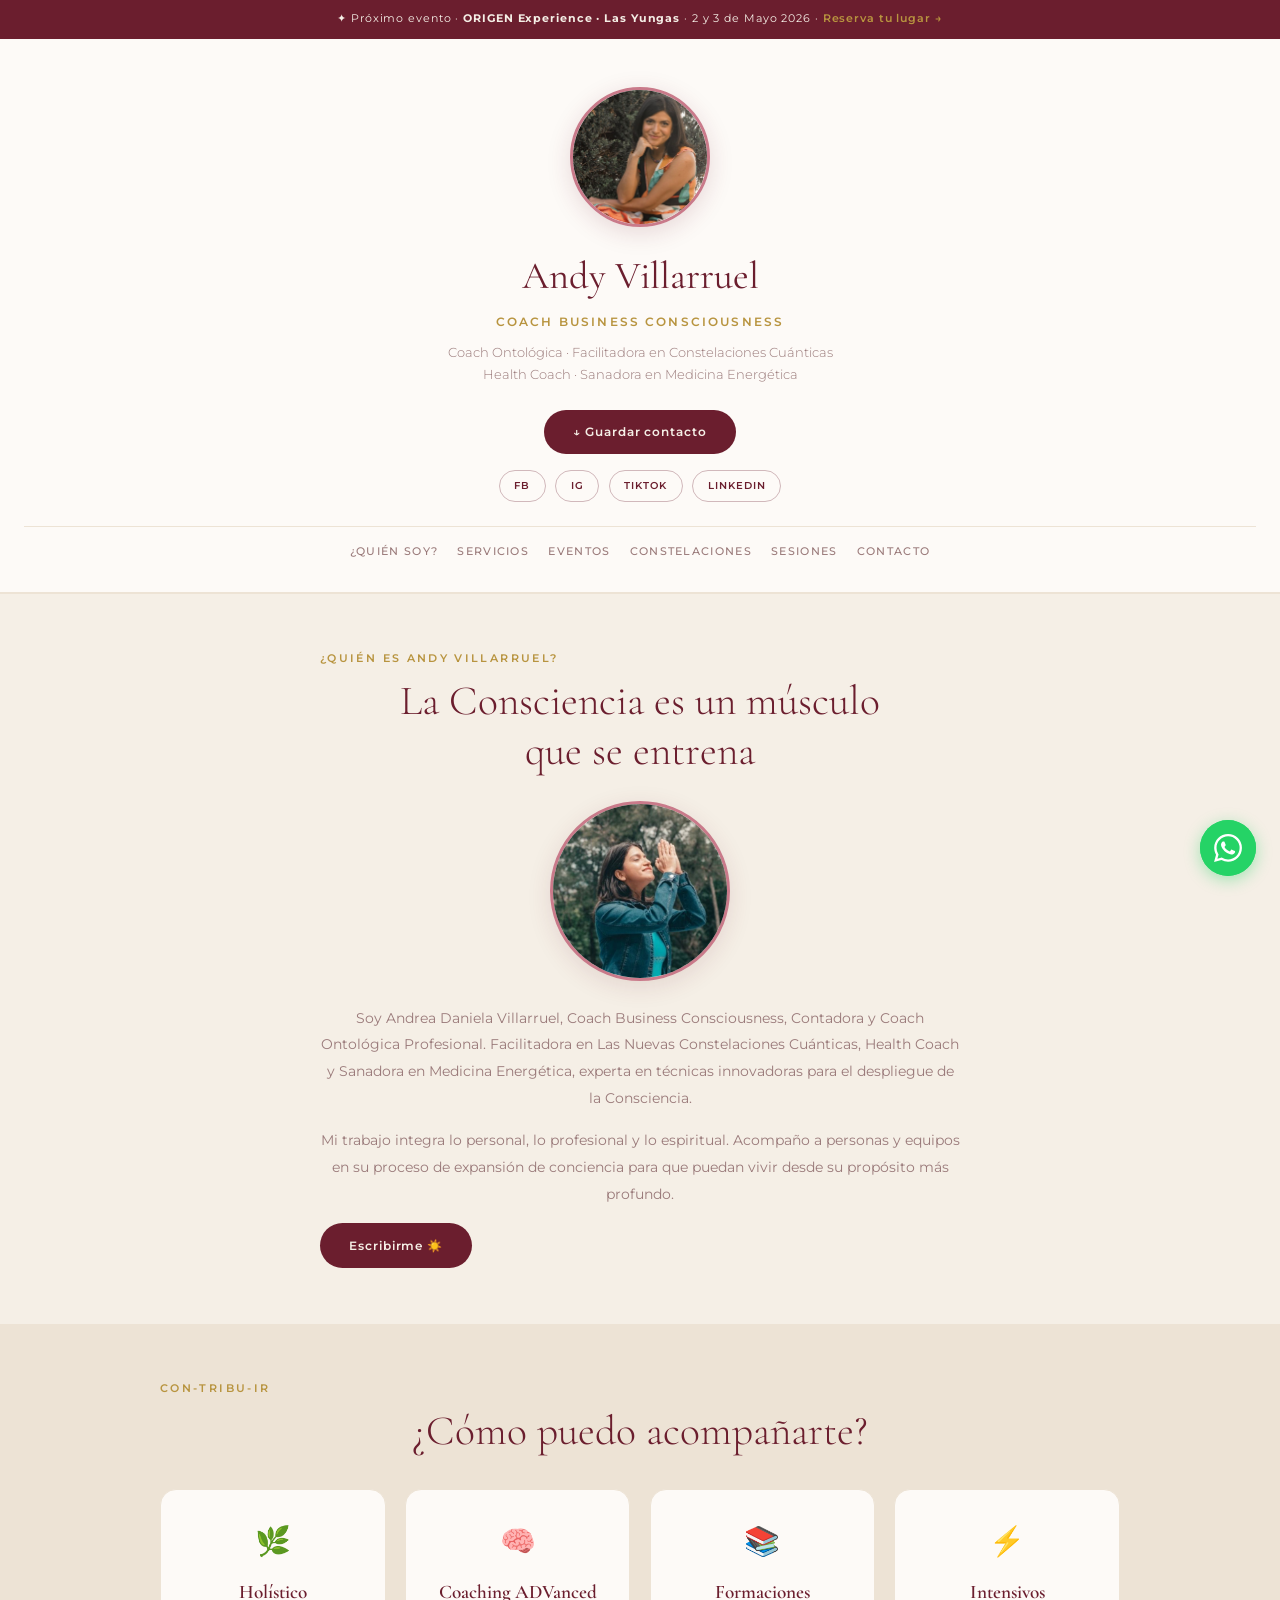
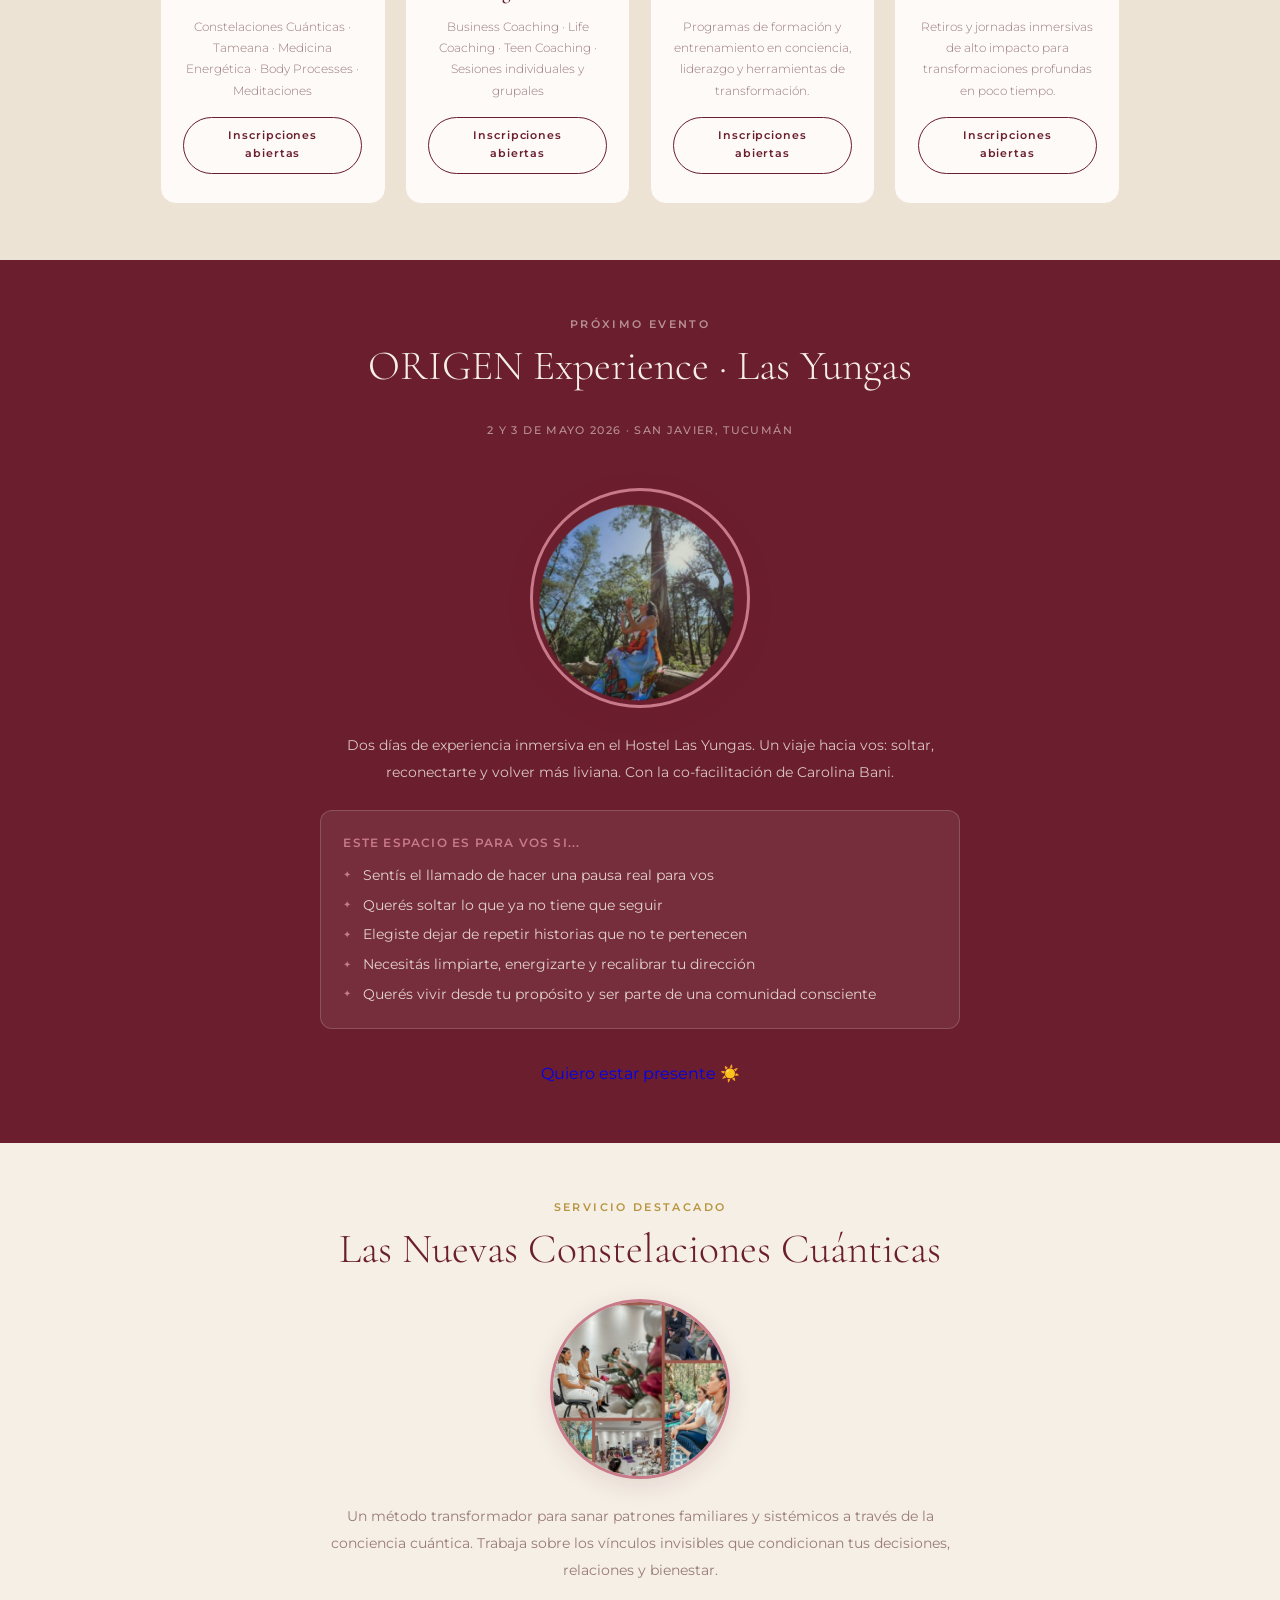
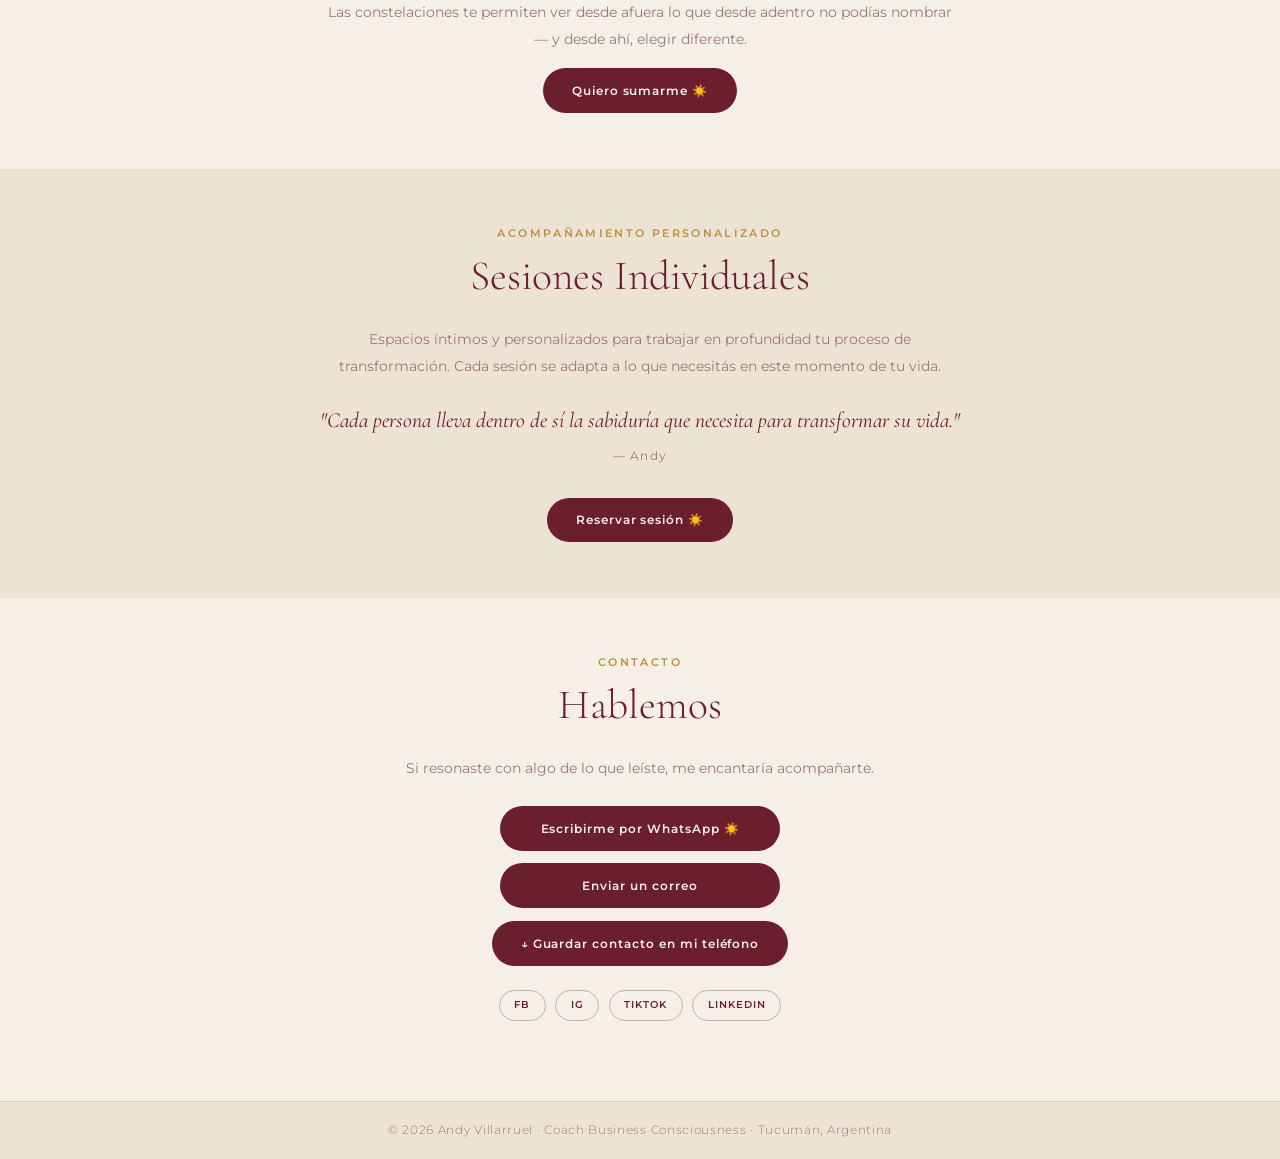
<file: index.html>
<!DOCTYPE html>
<html lang="es">
<head>
  <meta charset="UTF-8" />
  <meta name="viewport" content="width=device-width, initial-scale=1.0" />
  <title>Andy Villarruel · Coach Business Consciousness</title>
  <meta name="description" content="Coach Ontológica Profesional, Facilitadora en Constelaciones Cuánticas, Health Coach y Sanadora en Medicina Energética. Tucumán, Argentina." />
  <link rel="icon" type="image/png" href="logo.png" />
  <link rel="preconnect" href="https://fonts.googleapis.com" />
  <link rel="preconnect" href="https://fonts.gstatic.com" crossorigin />
  <link href="https://fonts.googleapis.com/css2?family=Cormorant+Garamond:ital,wght@0,300;0,400;0,600;1,300;1,400&family=Montserrat:wght@300;400;500;600;700&display=swap" rel="stylesheet" />
  <link rel="stylesheet" href="style-d.css" />
</head>
<body>

  <!-- BARRA DE ANUNCIO -->
  <div class="announce-bar">
    <a href="https://experiencias.andyvillarruel.com/origen-yungas">✦ Próximo evento · <strong>ORIGEN Experience · Las Yungas</strong> · 2 y 3 de Mayo 2026 · <span>Reserva tu lugar →</span></a>
  </div>

  <!-- HEADER -->
  <header class="header">
    <div class="header-photo">
      <img src="andy.jpg" alt="Andy Villarruel" />
    </div>
    <h1>Andy Villarruel</h1>
    <p class="header-title">Coach Business Consciousness</p>
    <p class="header-sub">Coach Ontológica · Facilitadora en Constelaciones Cuánticas<br>Health Coach · Sanadora en Medicina Energética</p>
    <div class="header-ctas">
      <a href="https://experiencias.andyvillarruel.com/api/vcf" download="Andy_Villarruel.vcf" class="btn-wa">↓ Guardar contacto</a>
    </div>
    <div class="hero-socials">
      <a href="https://www.facebook.com/advillarruel" target="_blank" rel="noopener" class="social-pill">FB</a>
      <a href="https://instagram.com/andycoachvital" target="_blank" rel="noopener" class="social-pill">IG</a>
      <a href="https://www.tiktok.com/@andycoachvital" target="_blank" rel="noopener" class="social-pill">TikTok</a>
      <a href="https://www.linkedin.com/in/andrea-villarruel-45159b17/" target="_blank" rel="noopener" class="social-pill">LinkedIn</a>
    </div>
    <nav class="header-nav">
      <a href="#quien">¿Quién soy?</a>
      <a href="#servicios">Servicios</a>
      <a href="#eventos">Eventos</a>
      <a href="#constelaciones">Constelaciones</a>
      <a href="#sesiones">Sesiones</a>
      <a href="#contacto">Contacto</a>
    </nav>
  </header>

  <!-- QUIÉN ES ANDY -->
  <section class="section" id="quien">
    <div class="container-sm">
      <p class="eyebrow">¿Quién es Andy Villarruel?</p>
      <h2>La Consciencia es un músculo<br>que se entrena</h2>
      <div class="photo-round">
        <img src="andy-1.jpg" alt="Andy Villarruel" />
      </div>
      <p class="body-text">
        Soy Andrea Daniela Villarruel, Coach Business Consciousness, Contadora y Coach Ontológica Profesional. Facilitadora en Las Nuevas Constelaciones Cuánticas, Health Coach y Sanadora en Medicina Energética, experta en técnicas innovadoras para el despliegue de la Consciencia.
      </p>
      <p class="body-text">
        Mi trabajo integra lo personal, lo profesional y lo espiritual. Acompaño a personas y equipos en su proceso de expansión de conciencia para que puedan vivir desde su propósito más profundo.
      </p>
      <a href="https://wa.me/543816040414" target="_blank" rel="noopener" class="btn-wa">Escribirme ☀️</a>
    </div>
  </section>

  <!-- SERVICIOS -->
  <section class="section section-cream" id="servicios">
    <div class="container">
      <p class="eyebrow">Con-Tribu-Ir</p>
      <h2>¿Cómo puedo acompañarte?</h2>
      <div class="service-cats">
        <div class="service-cat">
          <div class="cat-icon">🌿</div>
          <h3>Holístico</h3>
          <p>Constelaciones Cuánticas · Tameana · Medicina Energética · Body Processes · Meditaciones</p>
          <a href="https://wa.me/543816040414?text=Hola%20Andy%2C%20quiero%20saber%20más%20sobre%20servicios%20holísticos" target="_blank" rel="noopener" class="btn-cat">Inscripciones abiertas</a>
        </div>
        <div class="service-cat">
          <div class="cat-icon">🧠</div>
          <h3>Coaching ADVanced</h3>
          <p>Business Coaching · Life Coaching · Teen Coaching · Sesiones individuales y grupales</p>
          <a href="https://wa.me/543816040414?text=Hola%20Andy%2C%20quiero%20saber%20más%20sobre%20coaching" target="_blank" rel="noopener" class="btn-cat">Inscripciones abiertas</a>
        </div>
        <div class="service-cat">
          <div class="cat-icon">📚</div>
          <h3>Formaciones</h3>
          <p>Programas de formación y entrenamiento en conciencia, liderazgo y herramientas de transformación.</p>
          <a href="https://wa.me/543816040414?text=Hola%20Andy%2C%20quiero%20saber%20más%20sobre%20formaciones" target="_blank" rel="noopener" class="btn-cat">Inscripciones abiertas</a>
        </div>
        <div class="service-cat">
          <div class="cat-icon">⚡</div>
          <h3>Intensivos</h3>
          <p>Retiros y jornadas inmersivas de alto impacto para transformaciones profundas en poco tiempo.</p>
          <a href="https://wa.me/543816040414?text=Hola%20Andy%2C%20quiero%20saber%20más%20sobre%20intensivos" target="_blank" rel="noopener" class="btn-cat">Inscripciones abiertas</a>
        </div>
      </div>
    </div>
  </section>

  <!-- EVENTO: ORIGEN -->
  <section class="section section-dark" id="eventos">
    <div class="container-sm text-center">
      <p class="eyebrow light">Próximo evento</p>
      <h2 class="light">ORIGEN Experience · Las Yungas</h2>
      <p class="event-date-tag">2 y 3 de Mayo 2026 · San Javier, Tucumán</p>
      <div class="photo-round large">
        <img src="andy-2.png" alt="ORIGEN Experience Las Yungas" />
      </div>
      <p class="body-text light">
        Dos días de experiencia inmersiva en el Hostel Las Yungas. Un viaje hacia vos: soltar, reconectarte y volver más liviana. Con la co-facilitación de Carolina Bani.
      </p>
      <div class="para-vos">
        <p class="para-vos-title">Este espacio es para vos si...</p>
        <ul>
          <li>Sentís el llamado de hacer una pausa real para vos</li>
          <li>Querés soltar lo que ya no tiene que seguir</li>
          <li>Elegiste dejar de repetir historias que no te pertenecen</li>
          <li>Necesitás limpiarte, energizarte y recalibrar tu dirección</li>
          <li>Querés vivir desde tu propósito y ser parte de una comunidad consciente</li>
        </ul>
      </div>
      <a href="https://experiencias.andyvillarruel.com/origen-yungas" class="btn-light">Quiero estar presente ☀️</a>
    </div>
  </section>

  <!-- CONSTELACIONES -->
  <section class="section" id="constelaciones">
    <div class="container-sm text-center">
      <p class="eyebrow">Servicio destacado</p>
      <h2>Las Nuevas Constelaciones Cuánticas</h2>
      <div class="photo-round">
        <img src="andy-3.jpg" alt="Constelaciones Cuánticas" />
      </div>
      <p class="body-text">
        Un método transformador para sanar patrones familiares y sistémicos a través de la conciencia cuántica. Trabaja sobre los vínculos invisibles que condicionan tus decisiones, relaciones y bienestar.
      </p>
      <p class="body-text">
        Las constelaciones te permiten ver desde afuera lo que desde adentro no podías nombrar — y desde ahí, elegir diferente.
      </p>
      <a href="https://wa.me/543816040414?text=Hola%20Andy%2C%20quiero%20saber%20más%20sobre%20constelaciones" target="_blank" rel="noopener" class="btn-wa">Quiero sumarme ☀️</a>
    </div>
  </section>

  <!-- SESIONES INDIVIDUALES -->
  <section class="section section-cream" id="sesiones">
    <div class="container-sm text-center">
      <p class="eyebrow">Acompañamiento personalizado</p>
      <h2>Sesiones Individuales</h2>
      <p class="body-text">
        Espacios íntimos y personalizados para trabajar en profundidad tu proceso de transformación. Cada sesión se adapta a lo que necesitás en este momento de tu vida.
      </p>
      <p class="quote-block">
        "Cada persona lleva dentro de sí la sabiduría que necesita para transformar su vida."
        <span>— Andy</span>
      </p>
      <a href="https://wa.me/543816040414?text=Hola%20Andy%2C%20quiero%20una%20sesión%20individual" target="_blank" rel="noopener" class="btn-wa">Reservar sesión ☀️</a>
    </div>
  </section>

  <!-- CONTACTO -->
  <section class="section" id="contacto">
    <div class="container-sm text-center">
      <p class="eyebrow">Contacto</p>
      <h2>Hablemos</h2>
      <p class="body-text">Si resonaste con algo de lo que leíste, me encantaría acompañarte.</p>
      <div class="contact-stack">
        <a href="https://wa.me/543816040414" target="_blank" rel="noopener" class="btn-wa">Escribirme por WhatsApp ☀️</a>
        <a href="mailto:andycoachvital.av@gmail.com" class="btn-wa">Enviar un correo</a>
        <a href="https://experiencias.andyvillarruel.com/api/vcf" download="Andy_Villarruel.vcf" class="btn-wa">↓ Guardar contacto en mi teléfono</a>
      </div>
      <div class="hero-socials" style="justify-content:center; margin-top:1.5rem;">
        <a href="https://www.facebook.com/advillarruel" target="_blank" rel="noopener" class="social-pill">FB</a>
        <a href="https://instagram.com/andycoachvital" target="_blank" rel="noopener" class="social-pill">IG</a>
        <a href="https://www.tiktok.com/@andycoachvital" target="_blank" rel="noopener" class="social-pill">TikTok</a>
        <a href="https://www.linkedin.com/in/andrea-villarruel-45159b17/" target="_blank" rel="noopener" class="social-pill">LinkedIn</a>
      </div>
    </div>
  </section>

  <footer class="footer-c">
    <p>© 2026 Andy Villarruel · Coach Business Consciousness · Tucumán, Argentina</p>
  </footer>


  <!-- WhatsApp flotante -->
  <a href="https://wa.me/543816040414" target="_blank" rel="noopener" class="wa-float" aria-label="Escribirme por WhatsApp">
    <svg xmlns="http://www.w3.org/2000/svg" viewBox="0 0 24 24" fill="white" width="28" height="28"><path d="M17.472 14.382c-.297-.149-1.758-.867-2.03-.967-.273-.099-.471-.148-.67.15-.197.297-.767.966-.94 1.164-.173.199-.347.223-.644.075-.297-.15-1.255-.463-2.39-1.475-.883-.788-1.48-1.761-1.653-2.059-.173-.297-.018-.458.13-.606.134-.133.298-.347.446-.52.149-.174.198-.298.298-.497.099-.198.05-.371-.025-.52-.075-.149-.669-1.612-.916-2.207-.242-.579-.487-.5-.669-.51-.173-.008-.371-.01-.57-.01-.198 0-.52.074-.792.372-.272.297-1.04 1.016-1.04 2.479 0 1.462 1.065 2.875 1.213 3.074.149.198 2.096 3.2 5.077 4.487.709.306 1.262.489 1.694.625.712.227 1.36.195 1.871.118.571-.085 1.758-.719 2.006-1.413.248-.694.248-1.289.173-1.413-.074-.124-.272-.198-.57-.347m-5.421 7.403h-.004a9.87 9.87 0 01-5.031-1.378l-.361-.214-3.741.982.998-3.648-.235-.374a9.86 9.86 0 01-1.51-5.26c.001-5.45 4.436-9.884 9.888-9.884 2.64 0 5.122 1.03 6.988 2.898a9.825 9.825 0 012.893 6.994c-.003 5.45-4.437 9.884-9.885 9.884m8.413-18.297A11.815 11.815 0 0012.05 0C5.495 0 .16 5.335.157 11.892c0 2.096.547 4.142 1.588 5.945L.057 24l6.305-1.654a11.882 11.882 0 005.683 1.448h.005c6.554 0 11.89-5.335 11.893-11.893a11.821 11.821 0 00-3.48-8.413z"/></svg>
  </a>
</body>
</html>
</file>
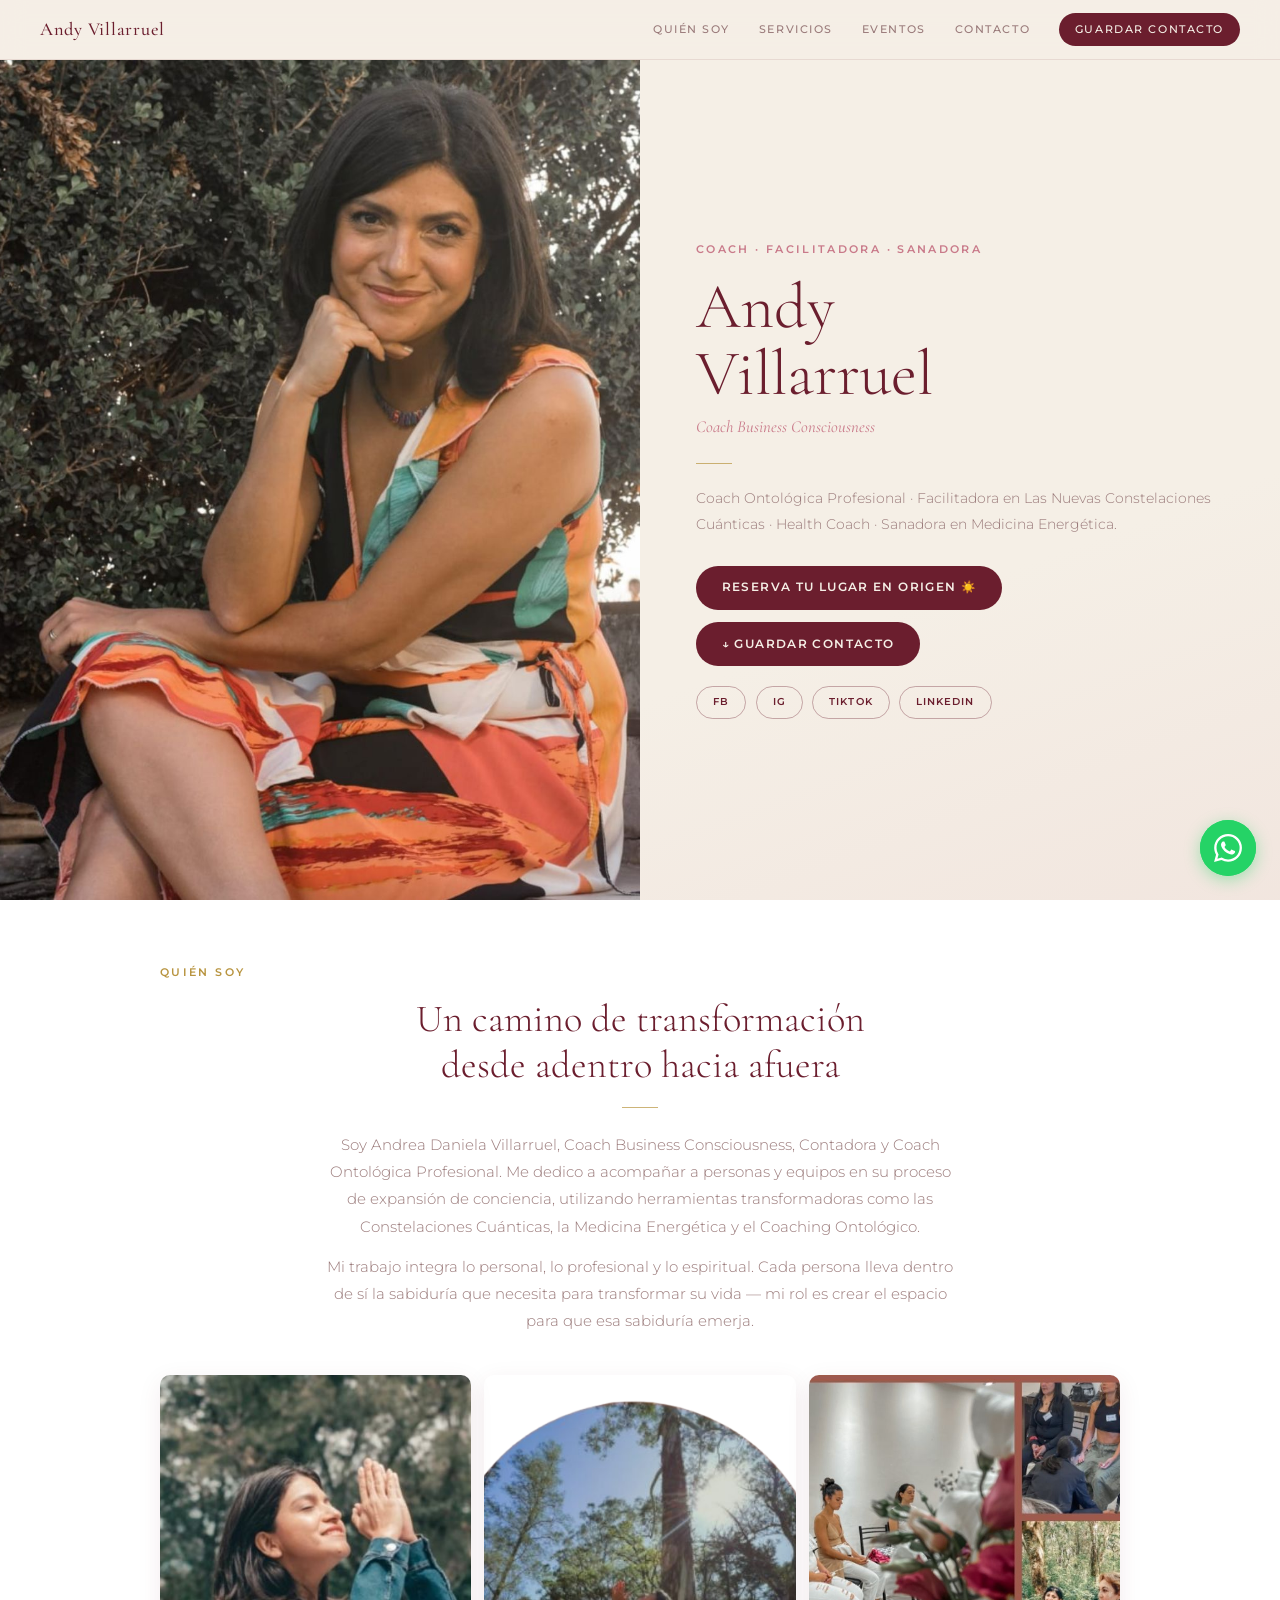
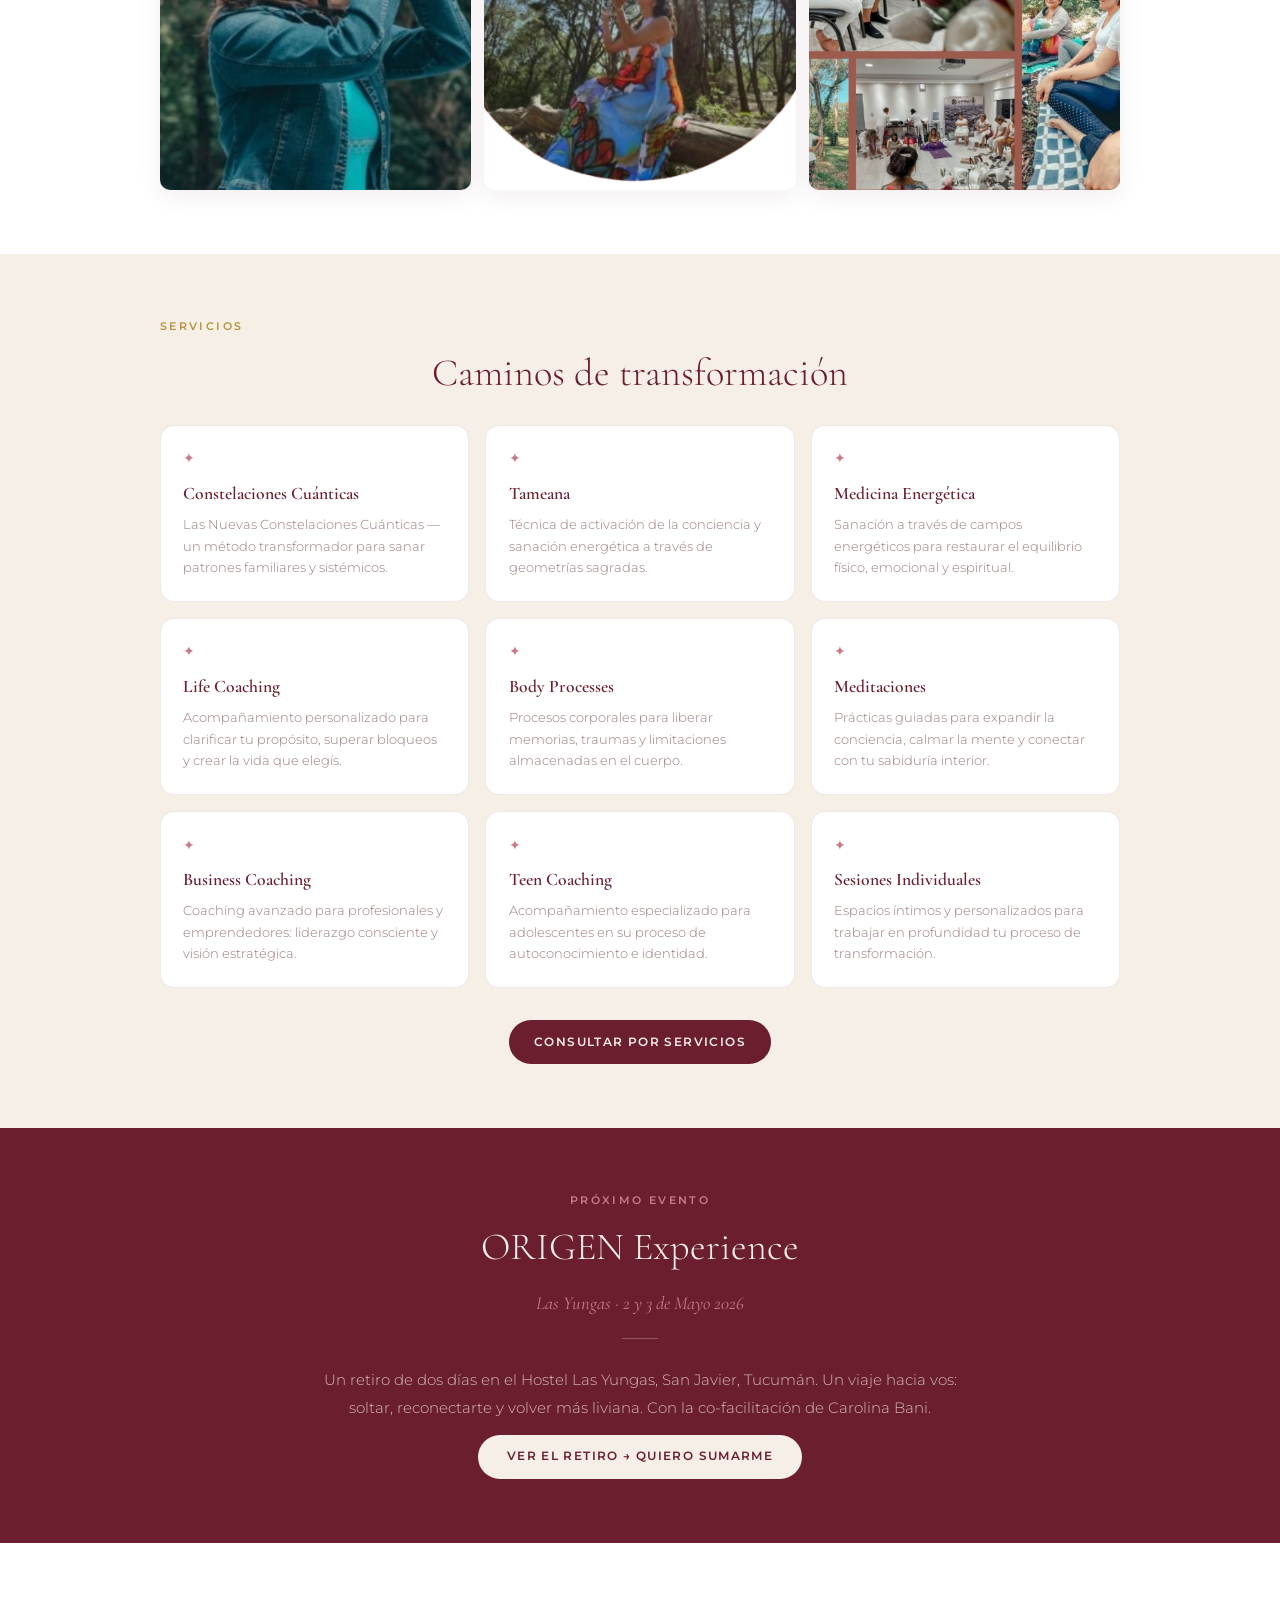
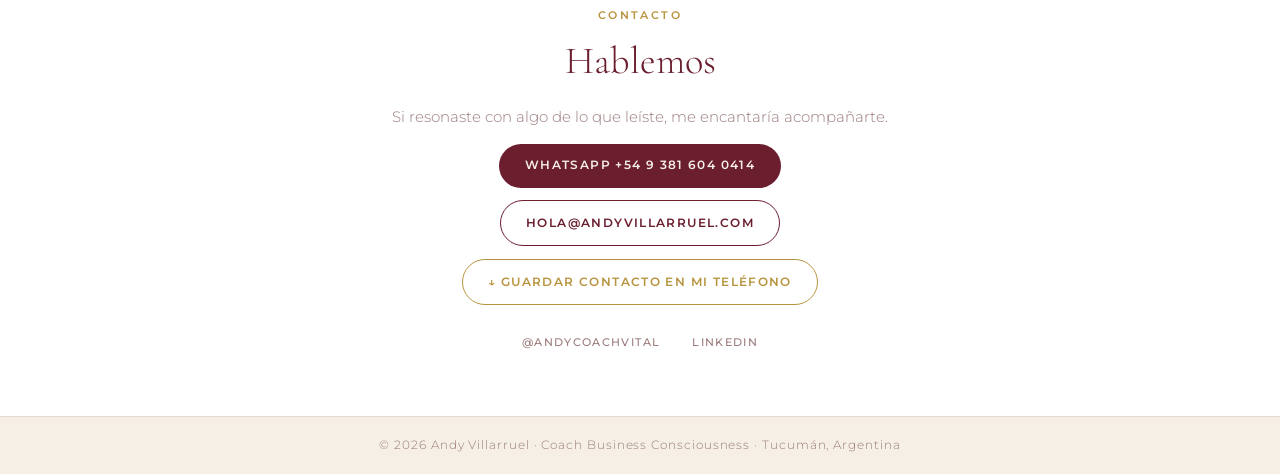
<file: andy-b.html>
<!DOCTYPE html>
<html lang="es">
<head>
  <meta charset="UTF-8" />
  <meta name="viewport" content="width=device-width, initial-scale=1.0" />
  <title>Andy Villarruel · Coach Business Consciousness</title>
  <meta name="description" content="Coach Ontológica Profesional, Facilitadora en Constelaciones Cuánticas, Health Coach y Sanadora en Medicina Energética. Tucumán, Argentina." />
  <link rel="icon" type="image/png" href="logo.png" />
  <link rel="preconnect" href="https://fonts.googleapis.com" />
  <link rel="preconnect" href="https://fonts.gstatic.com" crossorigin />
  <link href="https://fonts.googleapis.com/css2?family=Cormorant+Garamond:ital,wght@0,300;0,400;0,500;1,300;1,400&family=Montserrat:wght@300;400;500;600&display=swap" rel="stylesheet" />
  <link rel="stylesheet" href="style-b.css" />
</head>
<body>

  <!-- NAV -->
  <nav class="nav">
    <span class="nav-logo">Andy Villarruel</span>
    <div class="nav-links">
      <a href="#quien">Quién soy</a>
      <a href="#servicios">Servicios</a>
      <a href="#eventos">Eventos</a>
      <a href="#contacto">Contacto</a>
      <a href="https://experiencias.andyvillarruel.com/api/vcf" download="Andy_Villarruel.vcf" class="nav-cta">Guardar contacto</a>
    </div>
    <button class="nav-toggle" onclick="toggleMenu()" aria-label="Menú">☰</button>
  </nav>

  <!-- HERO: foto grande a la izquierda -->
  <section class="hero">
    <div class="hero-photo">
      <img src="andy.jpg" alt="Andy Villarruel" />
    </div>
    <div class="hero-content">
      <p class="label">Coach · Facilitadora · Sanadora</p>
      <h1>Andy<br>Villarruel</h1>
      <p class="hero-subtitle">Coach Business Consciousness</p>
      <div class="divider"></div>
      <p class="hero-bio">
        Coach Ontológica Profesional · Facilitadora en Las Nuevas Constelaciones Cuánticas · Health Coach · Sanadora en Medicina Energética.
      </p>
      <div class="hero-ctas">
        <a href="https://experiencias.andyvillarruel.com/origen-yungas" class="btn-primary">Reserva tu lugar en ORIGEN ☀️</a>
        <a href="https://experiencias.andyvillarruel.com/api/vcf" download="Andy_Villarruel.vcf" class="btn-primary">↓ Guardar contacto</a>
      </div>
      <div class="hero-socials">
        <a href="https://www.facebook.com/advillarruel" target="_blank" rel="noopener" class="social-pill">FB</a>
        <a href="https://instagram.com/andycoachvital" target="_blank" rel="noopener" class="social-pill">IG</a>
        <a href="https://www.tiktok.com/@andycoachvital" target="_blank" rel="noopener" class="social-pill">TikTok</a>
        <a href="https://www.linkedin.com/in/andrea-villarruel-45159b17/" target="_blank" rel="noopener" class="social-pill">LinkedIn</a>
      </div>
    </div>
  </section>

  <!-- QUIÉN SOY -->
  <section class="section section-white" id="quien">
    <div class="container">
      <p class="label gold">Quién soy</p>
      <h2>Un camino de transformación<br>desde adentro hacia afuera</h2>
      <div class="divider centered"></div>
      <p class="text-body">
        Soy Andrea Daniela Villarruel, Coach Business Consciousness, Contadora y Coach Ontológica Profesional. Me dedico a acompañar a personas y equipos en su proceso de expansión de conciencia, utilizando herramientas transformadoras como las Constelaciones Cuánticas, la Medicina Energética y el Coaching Ontológico.
      </p>
      <p class="text-body">
        Mi trabajo integra lo personal, lo profesional y lo espiritual. Cada persona lleva dentro de sí la sabiduría que necesita para transformar su vida — mi rol es crear el espacio para que esa sabiduría emerja.
      </p>
      <div class="gallery">
        <div class="gallery-item"><img src="andy-1.jpg" alt="Andy Villarruel" /></div>
        <div class="gallery-item"><img src="andy-2.png" alt="Andy Villarruel" /></div>
        <div class="gallery-item"><img src="andy-3.jpg" alt="Andy Villarruel" /></div>
      </div>
    </div>
  </section>

  <!-- SERVICIOS -->
  <section class="section section-cream" id="servicios">
    <div class="container">
      <p class="label gold">Servicios</p>
      <h2>Caminos de transformación</h2>
      <div class="services-grid">
        <div class="service-card"><span class="service-icon">✦</span><h3>Constelaciones Cuánticas</h3><p>Las Nuevas Constelaciones Cuánticas — un método transformador para sanar patrones familiares y sistémicos.</p></div>
        <div class="service-card"><span class="service-icon">✦</span><h3>Tameana</h3><p>Técnica de activación de la conciencia y sanación energética a través de geometrías sagradas.</p></div>
        <div class="service-card"><span class="service-icon">✦</span><h3>Medicina Energética</h3><p>Sanación a través de campos energéticos para restaurar el equilibrio físico, emocional y espiritual.</p></div>
        <div class="service-card"><span class="service-icon">✦</span><h3>Life Coaching</h3><p>Acompañamiento personalizado para clarificar tu propósito, superar bloqueos y crear la vida que elegís.</p></div>
        <div class="service-card"><span class="service-icon">✦</span><h3>Body Processes</h3><p>Procesos corporales para liberar memorias, traumas y limitaciones almacenadas en el cuerpo.</p></div>
        <div class="service-card"><span class="service-icon">✦</span><h3>Meditaciones</h3><p>Prácticas guiadas para expandir la conciencia, calmar la mente y conectar con tu sabiduría interior.</p></div>
        <div class="service-card"><span class="service-icon">✦</span><h3>Business Coaching</h3><p>Coaching avanzado para profesionales y emprendedores: liderazgo consciente y visión estratégica.</p></div>
        <div class="service-card"><span class="service-icon">✦</span><h3>Teen Coaching</h3><p>Acompañamiento especializado para adolescentes en su proceso de autoconocimiento e identidad.</p></div>
        <div class="service-card"><span class="service-icon">✦</span><h3>Sesiones Individuales</h3><p>Espacios íntimos y personalizados para trabajar en profundidad tu proceso de transformación.</p></div>
      </div>
      <div class="text-center">
        <a href="https://wa.me/543816040414?text=Hola%20Andy%2C%20me%20gustaría%20saber%20más%20sobre%20tus%20servicios" target="_blank" rel="noopener" class="btn-primary">Consultar por servicios</a>
      </div>
    </div>
  </section>

  <!-- EVENTOS -->
  <section class="section section-dark" id="eventos">
    <div class="container text-center">
      <p class="label rose">Próximo evento</p>
      <h2 class="h2-light">ORIGEN Experience</h2>
      <p class="event-date">Las Yungas · 2 y 3 de Mayo 2026</p>
      <div class="divider centered light-divider"></div>
      <p class="text-body light-text">Un retiro de dos días en el Hostel Las Yungas, San Javier, Tucumán. Un viaje hacia vos: soltar, reconectarte y volver más liviana. Con la co-facilitación de Carolina Bani.</p>
      <a href="https://experiencias.andyvillarruel.com/origen-yungas" class="btn-light">Ver el retiro → Quiero sumarme</a>
    </div>
  </section>

  <!-- CONTACTO -->
  <section class="section section-white" id="contacto">
    <div class="container text-center">
      <p class="label gold">Contacto</p>
      <h2>Hablemos</h2>
      <p class="text-body">Si resonaste con algo de lo que leíste, me encantaría acompañarte.</p>
      <div class="contact-btns">
        <a href="https://wa.me/543816040414" target="_blank" rel="noopener" class="btn-primary">WhatsApp +54 9 381 604 0414</a>
        <a href="mailto:hola@andyvillarruel.com" class="btn-secondary">hola@andyvillarruel.com</a>
        <a href="https://experiencias.andyvillarruel.com/api/vcf" download="Andy_Villarruel.vcf" class="btn-gold">↓ Guardar contacto en mi teléfono</a>
      </div>
      <div class="social-links">
        <a href="https://instagram.com/andycoachvital" target="_blank" rel="noopener">@andycoachvital</a>
        <a href="https://www.linkedin.com/in/andrea-villarruel-45159b17/" target="_blank" rel="noopener">LinkedIn</a>
      </div>
    </div>
  </section>

  <footer class="footer">
    <p>© 2026 Andy Villarruel · Coach Business Consciousness · Tucumán, Argentina</p>
  </footer>

  <script>
    function toggleMenu() { document.querySelector('.nav-links').classList.toggle('open'); }
    document.querySelectorAll('.nav-links a').forEach(function(a) {
      a.addEventListener('click', function() { document.querySelector('.nav-links').classList.remove('open'); });
    });
  </script>

  <!-- WhatsApp flotante -->
  <a href="https://wa.me/543816040414" target="_blank" rel="noopener" class="wa-float" aria-label="Escribirme por WhatsApp">
    <svg xmlns="http://www.w3.org/2000/svg" viewBox="0 0 24 24" fill="white" width="28" height="28"><path d="M17.472 14.382c-.297-.149-1.758-.867-2.03-.967-.273-.099-.471-.148-.67.15-.197.297-.767.966-.94 1.164-.173.199-.347.223-.644.075-.297-.15-1.255-.463-2.39-1.475-.883-.788-1.48-1.761-1.653-2.059-.173-.297-.018-.458.13-.606.134-.133.298-.347.446-.52.149-.174.198-.298.298-.497.099-.198.05-.371-.025-.52-.075-.149-.669-1.612-.916-2.207-.242-.579-.487-.5-.669-.51-.173-.008-.371-.01-.57-.01-.198 0-.52.074-.792.372-.272.297-1.04 1.016-1.04 2.479 0 1.462 1.065 2.875 1.213 3.074.149.198 2.096 3.2 5.077 4.487.709.306 1.262.489 1.694.625.712.227 1.36.195 1.871.118.571-.085 1.758-.719 2.006-1.413.248-.694.248-1.289.173-1.413-.074-.124-.272-.198-.57-.347m-5.421 7.403h-.004a9.87 9.87 0 01-5.031-1.378l-.361-.214-3.741.982.998-3.648-.235-.374a9.86 9.86 0 01-1.51-5.26c.001-5.45 4.436-9.884 9.888-9.884 2.64 0 5.122 1.03 6.988 2.898a9.825 9.825 0 012.893 6.994c-.003 5.45-4.437 9.884-9.885 9.884m8.413-18.297A11.815 11.815 0 0012.05 0C5.495 0 .16 5.335.157 11.892c0 2.096.547 4.142 1.588 5.945L.057 24l6.305-1.654a11.882 11.882 0 005.683 1.448h.005c6.554 0 11.89-5.335 11.893-11.893a11.821 11.821 0 00-3.48-8.413z"/></svg>
  </a>
</body>
</html>
</file>
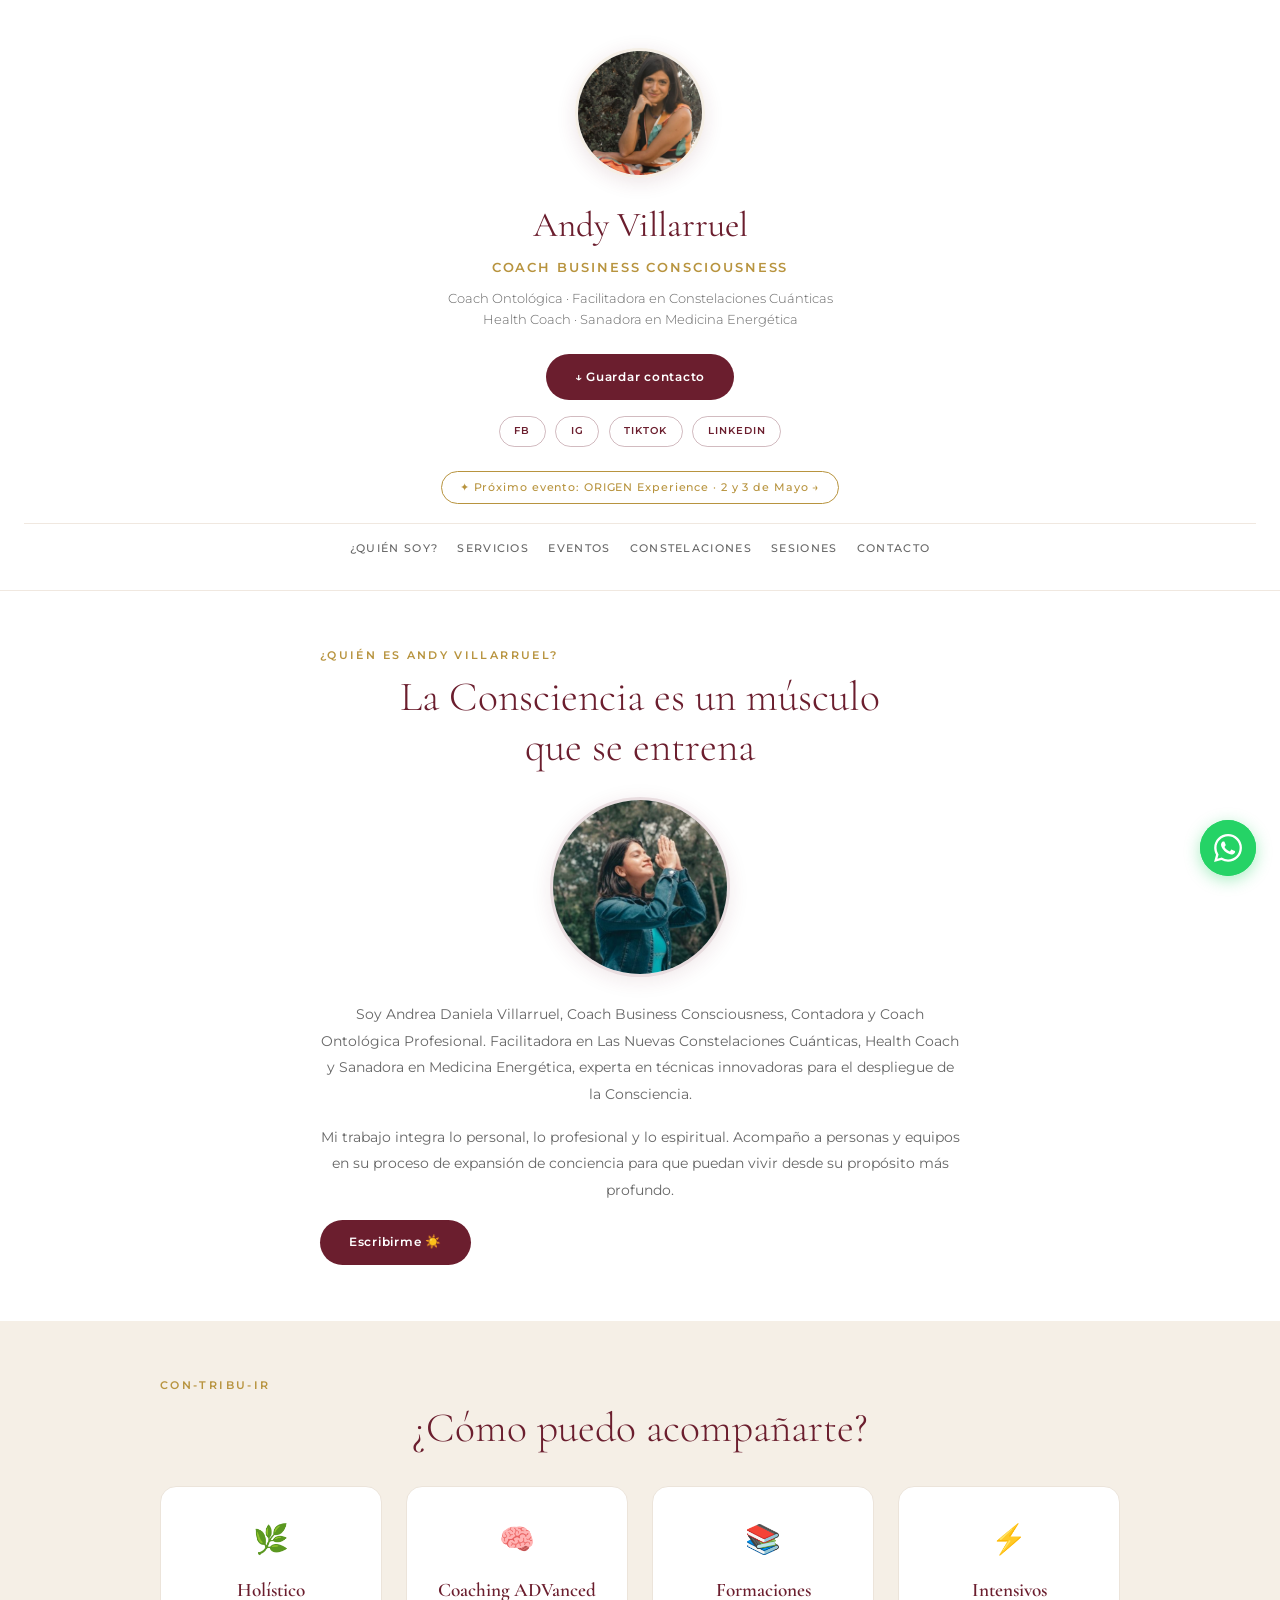
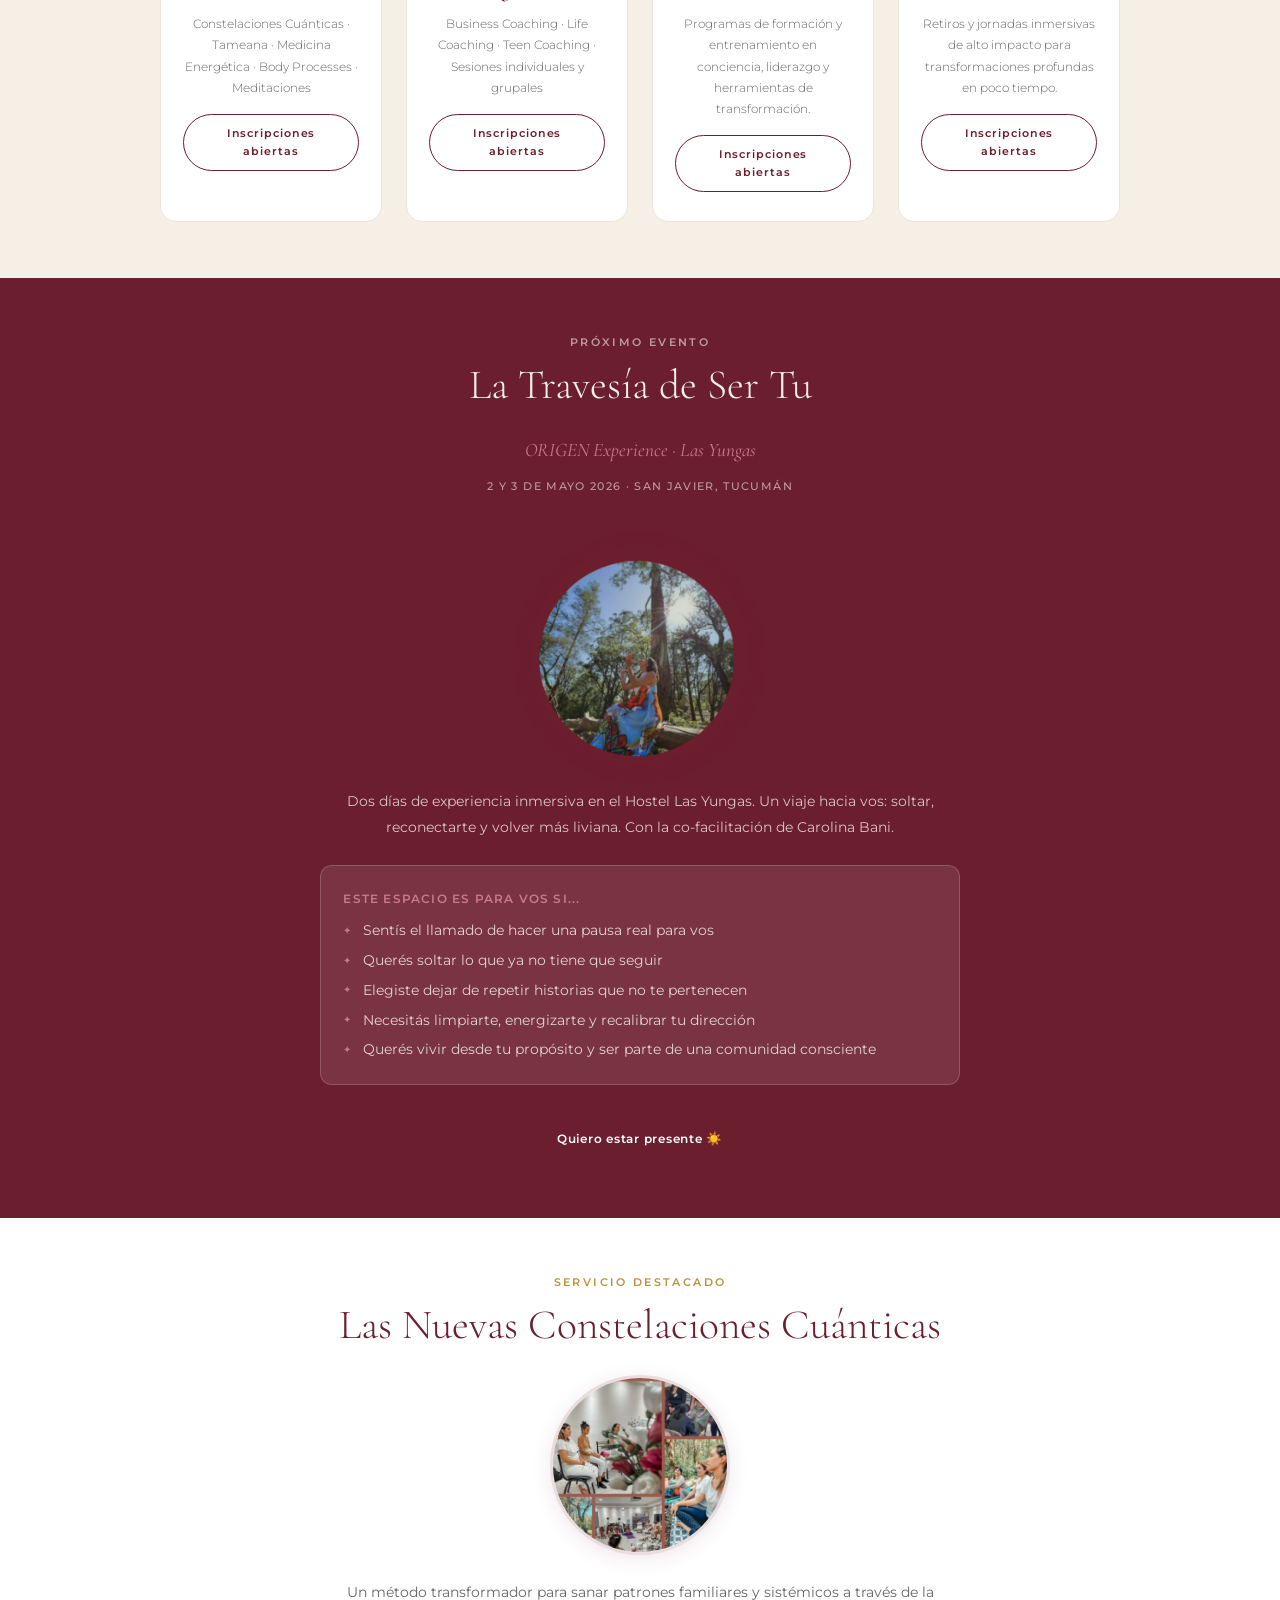
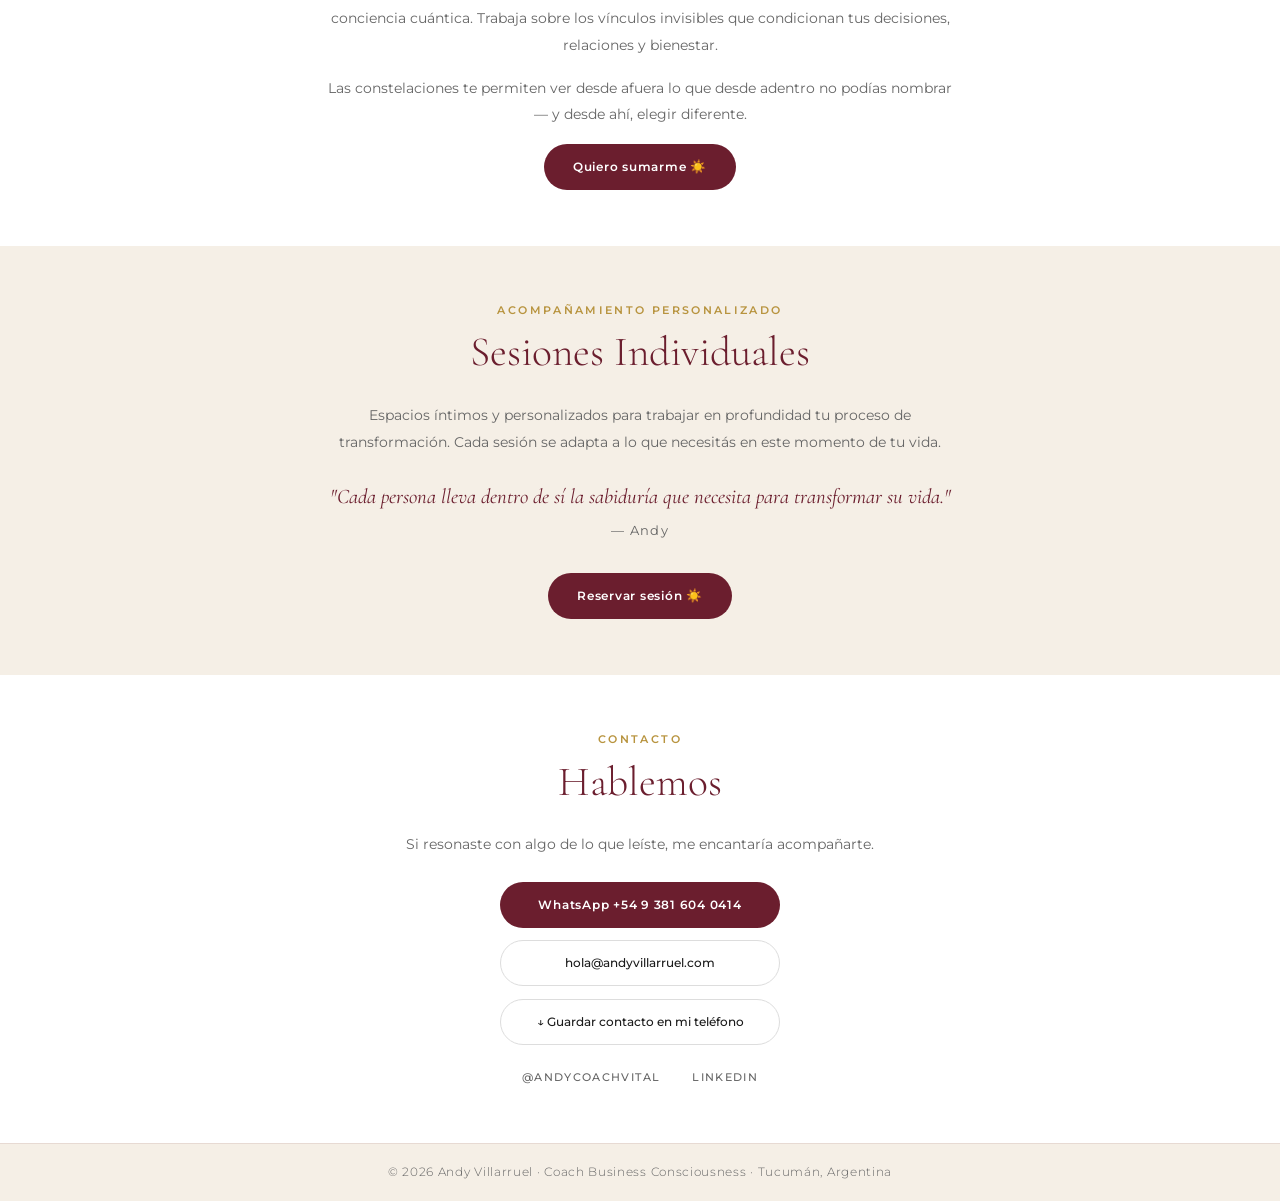
<file: andy-c.html>
<!DOCTYPE html>
<html lang="es">
<head>
  <meta charset="UTF-8" />
  <meta name="viewport" content="width=device-width, initial-scale=1.0" />
  <title>Andy Villarruel · Coach Business Consciousness</title>
  <meta name="description" content="Coach Ontológica Profesional, Facilitadora en Constelaciones Cuánticas, Health Coach y Sanadora en Medicina Energética. Tucumán, Argentina." />
  <link rel="icon" type="image/png" href="logo.png" />
  <link rel="preconnect" href="https://fonts.googleapis.com" />
  <link rel="preconnect" href="https://fonts.gstatic.com" crossorigin />
  <link href="https://fonts.googleapis.com/css2?family=Cormorant+Garamond:ital,wght@0,300;0,400;0,600;1,300;1,400&family=Montserrat:wght@300;400;500;600;700&display=swap" rel="stylesheet" />
  <link rel="stylesheet" href="style-c.css" />
</head>
<body>

  <!-- HEADER -->
  <header class="header">
    <div class="header-photo">
      <img src="andy.jpg" alt="Andy Villarruel" />
    </div>
    <h1>Andy Villarruel</h1>
    <p class="header-title">Coach Business Consciousness</p>
    <p class="header-sub">Coach Ontológica · Facilitadora en Constelaciones Cuánticas<br>Health Coach · Sanadora en Medicina Energética</p>
    <div class="header-ctas">
      <a href="https://experiencias.andyvillarruel.com/api/vcf" download="Andy_Villarruel.vcf" class="btn-wa">↓ Guardar contacto</a>
    </div>
    <div class="hero-socials">
      <a href="https://www.facebook.com/advillarruel" target="_blank" rel="noopener" class="social-pill">FB</a>
      <a href="https://instagram.com/andycoachvital" target="_blank" rel="noopener" class="social-pill">IG</a>
      <a href="https://www.tiktok.com/@andycoachvital" target="_blank" rel="noopener" class="social-pill">TikTok</a>
      <a href="https://www.linkedin.com/in/andrea-villarruel-45159b17/" target="_blank" rel="noopener" class="social-pill">LinkedIn</a>
    </div>
    <a href="https://experiencias.andyvillarruel.com/origen-yungas" class="event-pill-link">✦ Próximo evento: ORIGEN Experience · 2 y 3 de Mayo →</a>
    <nav class="header-nav">
      <a href="#quien">¿Quién soy?</a>
      <a href="#servicios">Servicios</a>
      <a href="#eventos">Eventos</a>
      <a href="#constelaciones">Constelaciones</a>
      <a href="#sesiones">Sesiones</a>
      <a href="#contacto">Contacto</a>
    </nav>
  </header>

  <!-- QUIÉN ES ANDY -->
  <section class="section" id="quien">
    <div class="container-sm">
      <p class="eyebrow">¿Quién es Andy Villarruel?</p>
      <h2>La Consciencia es un músculo<br>que se entrena</h2>
      <div class="photo-round">
        <img src="andy-1.jpg" alt="Andy Villarruel" />
      </div>
      <p class="body-text">
        Soy Andrea Daniela Villarruel, Coach Business Consciousness, Contadora y Coach Ontológica Profesional. Facilitadora en Las Nuevas Constelaciones Cuánticas, Health Coach y Sanadora en Medicina Energética, experta en técnicas innovadoras para el despliegue de la Consciencia.
      </p>
      <p class="body-text">
        Mi trabajo integra lo personal, lo profesional y lo espiritual. Acompaño a personas y equipos en su proceso de expansión de conciencia para que puedan vivir desde su propósito más profundo.
      </p>
      <a href="https://wa.me/543816040414" target="_blank" rel="noopener" class="btn-wa">Escribirme ☀️</a>
    </div>
  </section>

  <!-- SERVICIOS -->
  <section class="section section-cream" id="servicios">
    <div class="container">
      <p class="eyebrow">Con-Tribu-Ir</p>
      <h2>¿Cómo puedo acompañarte?</h2>
      <div class="service-cats">
        <div class="service-cat">
          <div class="cat-icon">🌿</div>
          <h3>Holístico</h3>
          <p>Constelaciones Cuánticas · Tameana · Medicina Energética · Body Processes · Meditaciones</p>
          <a href="https://wa.me/543816040414?text=Hola%20Andy%2C%20quiero%20saber%20más%20sobre%20servicios%20holísticos" target="_blank" rel="noopener" class="btn-cat">Inscripciones abiertas</a>
        </div>
        <div class="service-cat">
          <div class="cat-icon">🧠</div>
          <h3>Coaching ADVanced</h3>
          <p>Business Coaching · Life Coaching · Teen Coaching · Sesiones individuales y grupales</p>
          <a href="https://wa.me/543816040414?text=Hola%20Andy%2C%20quiero%20saber%20más%20sobre%20coaching" target="_blank" rel="noopener" class="btn-cat">Inscripciones abiertas</a>
        </div>
        <div class="service-cat">
          <div class="cat-icon">📚</div>
          <h3>Formaciones</h3>
          <p>Programas de formación y entrenamiento en conciencia, liderazgo y herramientas de transformación.</p>
          <a href="https://wa.me/543816040414?text=Hola%20Andy%2C%20quiero%20saber%20más%20sobre%20formaciones" target="_blank" rel="noopener" class="btn-cat">Inscripciones abiertas</a>
        </div>
        <div class="service-cat">
          <div class="cat-icon">⚡</div>
          <h3>Intensivos</h3>
          <p>Retiros y jornadas inmersivas de alto impacto para transformaciones profundas en poco tiempo.</p>
          <a href="https://wa.me/543816040414?text=Hola%20Andy%2C%20quiero%20saber%20más%20sobre%20intensivos" target="_blank" rel="noopener" class="btn-cat">Inscripciones abiertas</a>
        </div>
      </div>
    </div>
  </section>

  <!-- EVENTO: ORIGEN -->
  <section class="section section-dark" id="eventos">
    <div class="container-sm text-center">
      <p class="eyebrow light">Próximo evento</p>
      <h2 class="light">La Travesía de Ser Tu</h2>
      <p class="event-subtitle">ORIGEN Experience · Las Yungas</p>
      <p class="event-date-tag">2 y 3 de Mayo 2026 · San Javier, Tucumán</p>
      <div class="photo-round large">
        <img src="andy-2.png" alt="ORIGEN Experience Las Yungas" />
      </div>
      <p class="body-text light">
        Dos días de experiencia inmersiva en el Hostel Las Yungas. Un viaje hacia vos: soltar, reconectarte y volver más liviana. Con la co-facilitación de Carolina Bani.
      </p>
      <div class="para-vos">
        <p class="para-vos-title">Este espacio es para vos si...</p>
        <ul>
          <li>Sentís el llamado de hacer una pausa real para vos</li>
          <li>Querés soltar lo que ya no tiene que seguir</li>
          <li>Elegiste dejar de repetir historias que no te pertenecen</li>
          <li>Necesitás limpiarte, energizarte y recalibrar tu dirección</li>
          <li>Querés vivir desde tu propósito y ser parte de una comunidad consciente</li>
        </ul>
      </div>
      <a href="https://experiencias.andyvillarruel.com/origen-yungas" class="btn-wa">Quiero estar presente ☀️</a>
    </div>
  </section>

  <!-- CONSTELACIONES -->
  <section class="section" id="constelaciones">
    <div class="container-sm text-center">
      <p class="eyebrow">Servicio destacado</p>
      <h2>Las Nuevas Constelaciones Cuánticas</h2>
      <div class="photo-round">
        <img src="andy-3.jpg" alt="Constelaciones Cuánticas" />
      </div>
      <p class="body-text">
        Un método transformador para sanar patrones familiares y sistémicos a través de la conciencia cuántica. Trabaja sobre los vínculos invisibles que condicionan tus decisiones, relaciones y bienestar.
      </p>
      <p class="body-text">
        Las constelaciones te permiten ver desde afuera lo que desde adentro no podías nombrar — y desde ahí, elegir diferente.
      </p>
      <a href="https://wa.me/543816040414?text=Hola%20Andy%2C%20quiero%20saber%20más%20sobre%20constelaciones" target="_blank" rel="noopener" class="btn-wa">Quiero sumarme ☀️</a>
    </div>
  </section>

  <!-- SESIONES INDIVIDUALES -->
  <section class="section section-cream" id="sesiones">
    <div class="container-sm text-center">
      <p class="eyebrow">Acompañamiento personalizado</p>
      <h2>Sesiones Individuales</h2>
      <p class="body-text">
        Espacios íntimos y personalizados para trabajar en profundidad tu proceso de transformación. Cada sesión se adapta a lo que necesitás en este momento de tu vida.
      </p>
      <p class="quote-block">
        "Cada persona lleva dentro de sí la sabiduría que necesita para transformar su vida."
        <span>— Andy</span>
      </p>
      <a href="https://wa.me/543816040414?text=Hola%20Andy%2C%20quiero%20una%20sesión%20individual" target="_blank" rel="noopener" class="btn-wa">Reservar sesión ☀️</a>
    </div>
  </section>

  <!-- CONTACTO -->
  <section class="section" id="contacto">
    <div class="container-sm text-center">
      <p class="eyebrow">Contacto</p>
      <h2>Hablemos</h2>
      <p class="body-text">Si resonaste con algo de lo que leíste, me encantaría acompañarte.</p>
      <div class="contact-stack">
        <a href="https://wa.me/543816040414" target="_blank" rel="noopener" class="btn-wa">WhatsApp +54 9 381 604 0414</a>
        <a href="mailto:hola@andyvillarruel.com" class="btn-outline-dark">hola@andyvillarruel.com</a>
        <a href="https://experiencias.andyvillarruel.com/api/vcf" download="Andy_Villarruel.vcf" class="btn-outline-dark">↓ Guardar contacto en mi teléfono</a>
      </div>
      <div class="social-row">
        <a href="https://instagram.com/andycoachvital" target="_blank" rel="noopener">@andycoachvital</a>
        <a href="https://www.linkedin.com/in/andrea-villarruel-45159b17/" target="_blank" rel="noopener">LinkedIn</a>
      </div>
    </div>
  </section>

  <footer class="footer-c">
    <p>© 2026 Andy Villarruel · Coach Business Consciousness · Tucumán, Argentina</p>
  </footer>


  <!-- WhatsApp flotante -->
  <a href="https://wa.me/543816040414" target="_blank" rel="noopener" class="wa-float" aria-label="Escribirme por WhatsApp">
    <svg xmlns="http://www.w3.org/2000/svg" viewBox="0 0 24 24" fill="white" width="28" height="28"><path d="M17.472 14.382c-.297-.149-1.758-.867-2.03-.967-.273-.099-.471-.148-.67.15-.197.297-.767.966-.94 1.164-.173.199-.347.223-.644.075-.297-.15-1.255-.463-2.39-1.475-.883-.788-1.48-1.761-1.653-2.059-.173-.297-.018-.458.13-.606.134-.133.298-.347.446-.52.149-.174.198-.298.298-.497.099-.198.05-.371-.025-.52-.075-.149-.669-1.612-.916-2.207-.242-.579-.487-.5-.669-.51-.173-.008-.371-.01-.57-.01-.198 0-.52.074-.792.372-.272.297-1.04 1.016-1.04 2.479 0 1.462 1.065 2.875 1.213 3.074.149.198 2.096 3.2 5.077 4.487.709.306 1.262.489 1.694.625.712.227 1.36.195 1.871.118.571-.085 1.758-.719 2.006-1.413.248-.694.248-1.289.173-1.413-.074-.124-.272-.198-.57-.347m-5.421 7.403h-.004a9.87 9.87 0 01-5.031-1.378l-.361-.214-3.741.982.998-3.648-.235-.374a9.86 9.86 0 01-1.51-5.26c.001-5.45 4.436-9.884 9.888-9.884 2.64 0 5.122 1.03 6.988 2.898a9.825 9.825 0 012.893 6.994c-.003 5.45-4.437 9.884-9.885 9.884m8.413-18.297A11.815 11.815 0 0012.05 0C5.495 0 .16 5.335.157 11.892c0 2.096.547 4.142 1.588 5.945L.057 24l6.305-1.654a11.882 11.882 0 005.683 1.448h.005c6.554 0 11.89-5.335 11.893-11.893a11.821 11.821 0 00-3.48-8.413z"/></svg>
  </a>
</body>
</html>
</file>
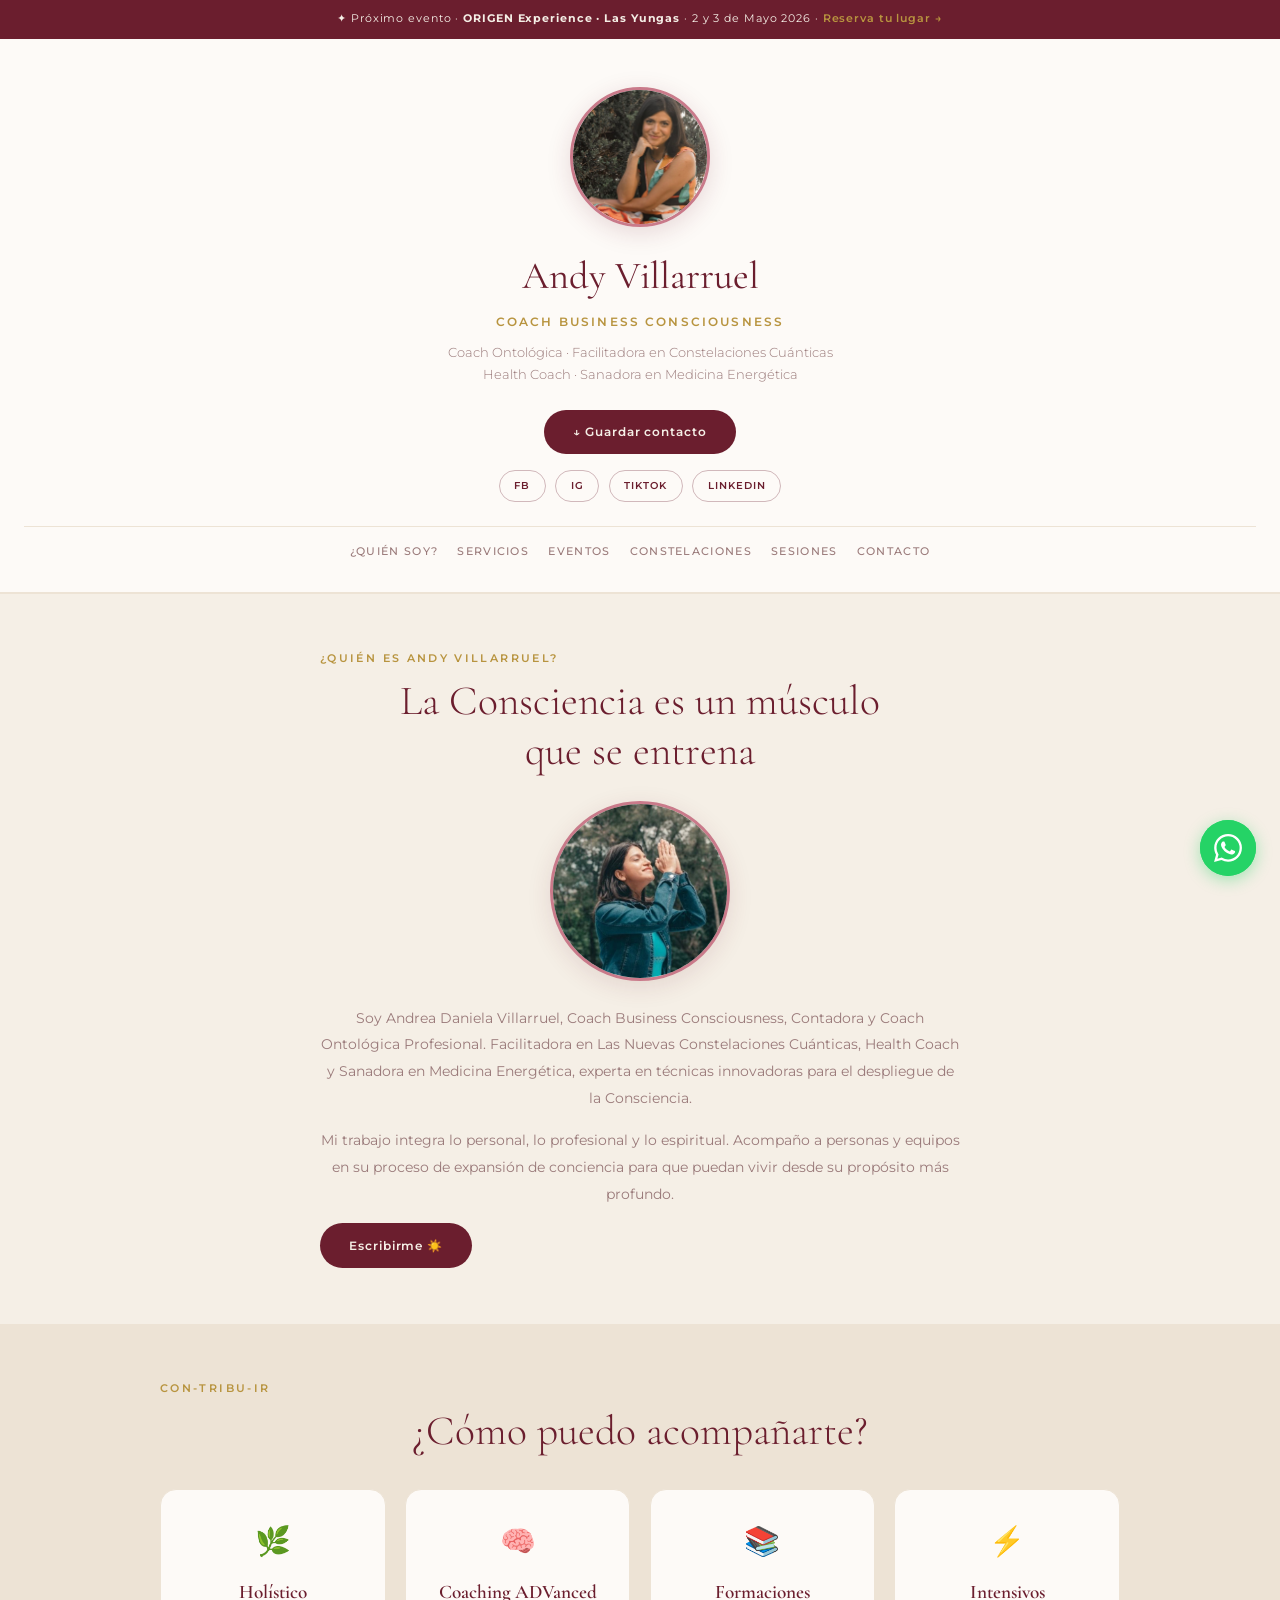
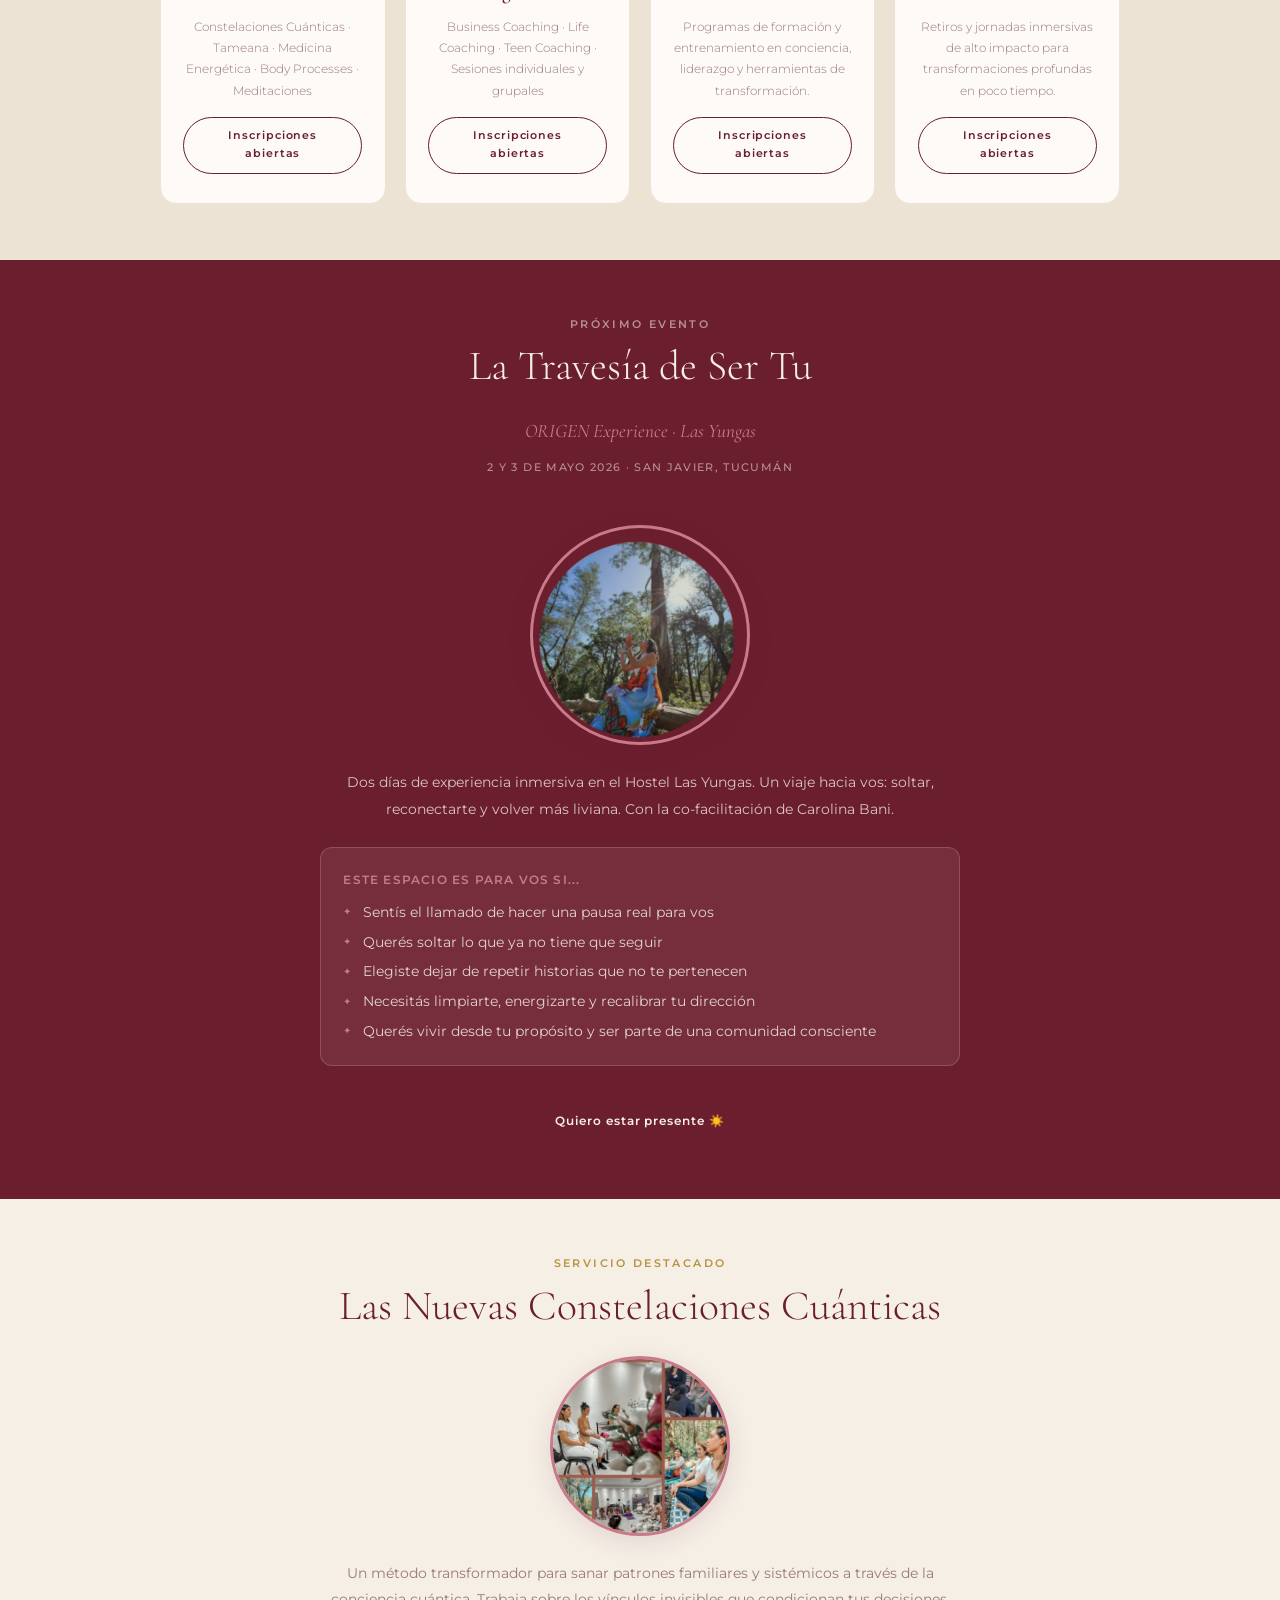
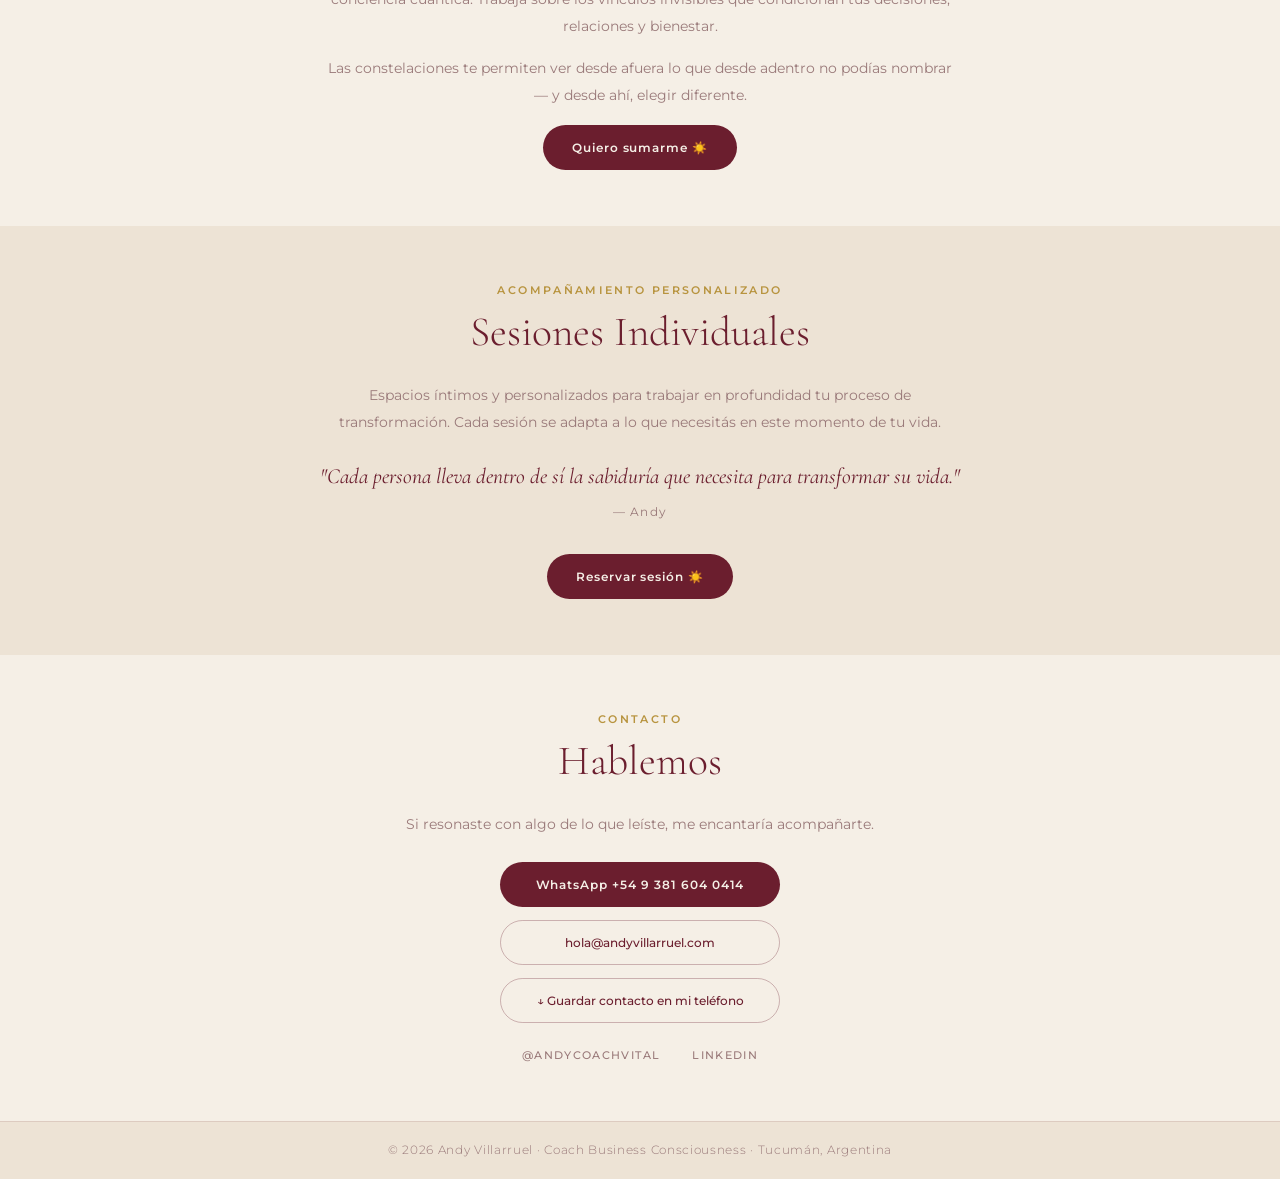
<file: andy-d.html>
<!DOCTYPE html>
<html lang="es">
<head>
  <meta charset="UTF-8" />
  <meta name="viewport" content="width=device-width, initial-scale=1.0" />
  <title>Andy Villarruel · Coach Business Consciousness</title>
  <meta name="description" content="Coach Ontológica Profesional, Facilitadora en Constelaciones Cuánticas, Health Coach y Sanadora en Medicina Energética. Tucumán, Argentina." />
  <link rel="icon" type="image/png" href="logo.png" />
  <link rel="preconnect" href="https://fonts.googleapis.com" />
  <link rel="preconnect" href="https://fonts.gstatic.com" crossorigin />
  <link href="https://fonts.googleapis.com/css2?family=Cormorant+Garamond:ital,wght@0,300;0,400;0,600;1,300;1,400&family=Montserrat:wght@300;400;500;600;700&display=swap" rel="stylesheet" />
  <link rel="stylesheet" href="style-d.css" />
</head>
<body>

  <!-- BARRA DE ANUNCIO -->
  <div class="announce-bar">
    <a href="https://experiencias.andyvillarruel.com/origen-yungas">✦ Próximo evento · <strong>ORIGEN Experience · Las Yungas</strong> · 2 y 3 de Mayo 2026 · <span>Reserva tu lugar →</span></a>
  </div>

  <!-- HEADER -->
  <header class="header">
    <div class="header-photo">
      <img src="andy.jpg" alt="Andy Villarruel" />
    </div>
    <h1>Andy Villarruel</h1>
    <p class="header-title">Coach Business Consciousness</p>
    <p class="header-sub">Coach Ontológica · Facilitadora en Constelaciones Cuánticas<br>Health Coach · Sanadora en Medicina Energética</p>
    <div class="header-ctas">
      <a href="https://experiencias.andyvillarruel.com/api/vcf" download="Andy_Villarruel.vcf" class="btn-wa">↓ Guardar contacto</a>
    </div>
    <div class="hero-socials">
      <a href="https://www.facebook.com/advillarruel" target="_blank" rel="noopener" class="social-pill">FB</a>
      <a href="https://instagram.com/andycoachvital" target="_blank" rel="noopener" class="social-pill">IG</a>
      <a href="https://www.tiktok.com/@andycoachvital" target="_blank" rel="noopener" class="social-pill">TikTok</a>
      <a href="https://www.linkedin.com/in/andrea-villarruel-45159b17/" target="_blank" rel="noopener" class="social-pill">LinkedIn</a>
    </div>
    <nav class="header-nav">
      <a href="#quien">¿Quién soy?</a>
      <a href="#servicios">Servicios</a>
      <a href="#eventos">Eventos</a>
      <a href="#constelaciones">Constelaciones</a>
      <a href="#sesiones">Sesiones</a>
      <a href="#contacto">Contacto</a>
    </nav>
  </header>

  <!-- QUIÉN ES ANDY -->
  <section class="section" id="quien">
    <div class="container-sm">
      <p class="eyebrow">¿Quién es Andy Villarruel?</p>
      <h2>La Consciencia es un músculo<br>que se entrena</h2>
      <div class="photo-round">
        <img src="andy-1.jpg" alt="Andy Villarruel" />
      </div>
      <p class="body-text">
        Soy Andrea Daniela Villarruel, Coach Business Consciousness, Contadora y Coach Ontológica Profesional. Facilitadora en Las Nuevas Constelaciones Cuánticas, Health Coach y Sanadora en Medicina Energética, experta en técnicas innovadoras para el despliegue de la Consciencia.
      </p>
      <p class="body-text">
        Mi trabajo integra lo personal, lo profesional y lo espiritual. Acompaño a personas y equipos en su proceso de expansión de conciencia para que puedan vivir desde su propósito más profundo.
      </p>
      <a href="https://wa.me/543816040414" target="_blank" rel="noopener" class="btn-wa">Escribirme ☀️</a>
    </div>
  </section>

  <!-- SERVICIOS -->
  <section class="section section-cream" id="servicios">
    <div class="container">
      <p class="eyebrow">Con-Tribu-Ir</p>
      <h2>¿Cómo puedo acompañarte?</h2>
      <div class="service-cats">
        <div class="service-cat">
          <div class="cat-icon">🌿</div>
          <h3>Holístico</h3>
          <p>Constelaciones Cuánticas · Tameana · Medicina Energética · Body Processes · Meditaciones</p>
          <a href="https://wa.me/543816040414?text=Hola%20Andy%2C%20quiero%20saber%20más%20sobre%20servicios%20holísticos" target="_blank" rel="noopener" class="btn-cat">Inscripciones abiertas</a>
        </div>
        <div class="service-cat">
          <div class="cat-icon">🧠</div>
          <h3>Coaching ADVanced</h3>
          <p>Business Coaching · Life Coaching · Teen Coaching · Sesiones individuales y grupales</p>
          <a href="https://wa.me/543816040414?text=Hola%20Andy%2C%20quiero%20saber%20más%20sobre%20coaching" target="_blank" rel="noopener" class="btn-cat">Inscripciones abiertas</a>
        </div>
        <div class="service-cat">
          <div class="cat-icon">📚</div>
          <h3>Formaciones</h3>
          <p>Programas de formación y entrenamiento en conciencia, liderazgo y herramientas de transformación.</p>
          <a href="https://wa.me/543816040414?text=Hola%20Andy%2C%20quiero%20saber%20más%20sobre%20formaciones" target="_blank" rel="noopener" class="btn-cat">Inscripciones abiertas</a>
        </div>
        <div class="service-cat">
          <div class="cat-icon">⚡</div>
          <h3>Intensivos</h3>
          <p>Retiros y jornadas inmersivas de alto impacto para transformaciones profundas en poco tiempo.</p>
          <a href="https://wa.me/543816040414?text=Hola%20Andy%2C%20quiero%20saber%20más%20sobre%20intensivos" target="_blank" rel="noopener" class="btn-cat">Inscripciones abiertas</a>
        </div>
      </div>
    </div>
  </section>

  <!-- EVENTO: ORIGEN -->
  <section class="section section-dark" id="eventos">
    <div class="container-sm text-center">
      <p class="eyebrow light">Próximo evento</p>
      <h2 class="light">La Travesía de Ser Tu</h2>
      <p class="event-subtitle">ORIGEN Experience · Las Yungas</p>
      <p class="event-date-tag">2 y 3 de Mayo 2026 · San Javier, Tucumán</p>
      <div class="photo-round large">
        <img src="andy-2.png" alt="ORIGEN Experience Las Yungas" />
      </div>
      <p class="body-text light">
        Dos días de experiencia inmersiva en el Hostel Las Yungas. Un viaje hacia vos: soltar, reconectarte y volver más liviana. Con la co-facilitación de Carolina Bani.
      </p>
      <div class="para-vos">
        <p class="para-vos-title">Este espacio es para vos si...</p>
        <ul>
          <li>Sentís el llamado de hacer una pausa real para vos</li>
          <li>Querés soltar lo que ya no tiene que seguir</li>
          <li>Elegiste dejar de repetir historias que no te pertenecen</li>
          <li>Necesitás limpiarte, energizarte y recalibrar tu dirección</li>
          <li>Querés vivir desde tu propósito y ser parte de una comunidad consciente</li>
        </ul>
      </div>
      <a href="https://experiencias.andyvillarruel.com/origen-yungas" class="btn-wa">Quiero estar presente ☀️</a>
    </div>
  </section>

  <!-- CONSTELACIONES -->
  <section class="section" id="constelaciones">
    <div class="container-sm text-center">
      <p class="eyebrow">Servicio destacado</p>
      <h2>Las Nuevas Constelaciones Cuánticas</h2>
      <div class="photo-round">
        <img src="andy-3.jpg" alt="Constelaciones Cuánticas" />
      </div>
      <p class="body-text">
        Un método transformador para sanar patrones familiares y sistémicos a través de la conciencia cuántica. Trabaja sobre los vínculos invisibles que condicionan tus decisiones, relaciones y bienestar.
      </p>
      <p class="body-text">
        Las constelaciones te permiten ver desde afuera lo que desde adentro no podías nombrar — y desde ahí, elegir diferente.
      </p>
      <a href="https://wa.me/543816040414?text=Hola%20Andy%2C%20quiero%20saber%20más%20sobre%20constelaciones" target="_blank" rel="noopener" class="btn-wa">Quiero sumarme ☀️</a>
    </div>
  </section>

  <!-- SESIONES INDIVIDUALES -->
  <section class="section section-cream" id="sesiones">
    <div class="container-sm text-center">
      <p class="eyebrow">Acompañamiento personalizado</p>
      <h2>Sesiones Individuales</h2>
      <p class="body-text">
        Espacios íntimos y personalizados para trabajar en profundidad tu proceso de transformación. Cada sesión se adapta a lo que necesitás en este momento de tu vida.
      </p>
      <p class="quote-block">
        "Cada persona lleva dentro de sí la sabiduría que necesita para transformar su vida."
        <span>— Andy</span>
      </p>
      <a href="https://wa.me/543816040414?text=Hola%20Andy%2C%20quiero%20una%20sesión%20individual" target="_blank" rel="noopener" class="btn-wa">Reservar sesión ☀️</a>
    </div>
  </section>

  <!-- CONTACTO -->
  <section class="section" id="contacto">
    <div class="container-sm text-center">
      <p class="eyebrow">Contacto</p>
      <h2>Hablemos</h2>
      <p class="body-text">Si resonaste con algo de lo que leíste, me encantaría acompañarte.</p>
      <div class="contact-stack">
        <a href="https://wa.me/543816040414" target="_blank" rel="noopener" class="btn-wa">WhatsApp +54 9 381 604 0414</a>
        <a href="mailto:hola@andyvillarruel.com" class="btn-outline-dark">hola@andyvillarruel.com</a>
        <a href="https://experiencias.andyvillarruel.com/api/vcf" download="Andy_Villarruel.vcf" class="btn-outline-dark">↓ Guardar contacto en mi teléfono</a>
      </div>
      <div class="social-row">
        <a href="https://instagram.com/andycoachvital" target="_blank" rel="noopener">@andycoachvital</a>
        <a href="https://www.linkedin.com/in/andrea-villarruel-45159b17/" target="_blank" rel="noopener">LinkedIn</a>
      </div>
    </div>
  </section>

  <footer class="footer-c">
    <p>© 2026 Andy Villarruel · Coach Business Consciousness · Tucumán, Argentina</p>
  </footer>


  <!-- WhatsApp flotante -->
  <a href="https://wa.me/543816040414" target="_blank" rel="noopener" class="wa-float" aria-label="Escribirme por WhatsApp">
    <svg xmlns="http://www.w3.org/2000/svg" viewBox="0 0 24 24" fill="white" width="28" height="28"><path d="M17.472 14.382c-.297-.149-1.758-.867-2.03-.967-.273-.099-.471-.148-.67.15-.197.297-.767.966-.94 1.164-.173.199-.347.223-.644.075-.297-.15-1.255-.463-2.39-1.475-.883-.788-1.48-1.761-1.653-2.059-.173-.297-.018-.458.13-.606.134-.133.298-.347.446-.52.149-.174.198-.298.298-.497.099-.198.05-.371-.025-.52-.075-.149-.669-1.612-.916-2.207-.242-.579-.487-.5-.669-.51-.173-.008-.371-.01-.57-.01-.198 0-.52.074-.792.372-.272.297-1.04 1.016-1.04 2.479 0 1.462 1.065 2.875 1.213 3.074.149.198 2.096 3.2 5.077 4.487.709.306 1.262.489 1.694.625.712.227 1.36.195 1.871.118.571-.085 1.758-.719 2.006-1.413.248-.694.248-1.289.173-1.413-.074-.124-.272-.198-.57-.347m-5.421 7.403h-.004a9.87 9.87 0 01-5.031-1.378l-.361-.214-3.741.982.998-3.648-.235-.374a9.86 9.86 0 01-1.51-5.26c.001-5.45 4.436-9.884 9.888-9.884 2.64 0 5.122 1.03 6.988 2.898a9.825 9.825 0 012.893 6.994c-.003 5.45-4.437 9.884-9.885 9.884m8.413-18.297A11.815 11.815 0 0012.05 0C5.495 0 .16 5.335.157 11.892c0 2.096.547 4.142 1.588 5.945L.057 24l6.305-1.654a11.882 11.882 0 005.683 1.448h.005c6.554 0 11.89-5.335 11.893-11.893a11.821 11.821 0 00-3.48-8.413z"/></svg>
  </a>
</body>
</html>
</file>
<file: style-d.css>
:root {
  --borde: #6B1E2E;
  --rosa: #C97A8A;
  --dorado: #B8943F;
  --crema: #F5EFE6;
  --crema-dark: #EDE3D5;
  --blanco: #FDFAF7;
  --texto: #2c1810;
  --suave: #9a7a7a;
  --font-display: 'Cormorant Garamond', serif;
  --font-body: 'Montserrat', sans-serif;
}

*, *::before, *::after { box-sizing: border-box; margin: 0; padding: 0; }
html { scroll-behavior: smooth; }
body { font-family: var(--font-body); background: var(--crema); color: var(--texto); line-height: 1.6; overflow-x: hidden; }
img { max-width: 100%; display: block; }
a { text-decoration: none; }

/* ── HEADER ── */
.header {
  background: var(--blanco);
  padding: 3rem 1.5rem 2rem;
  text-align: center;
  border-bottom: 2px solid var(--crema-dark);
}
.header-photo {
  width: 140px; height: 140px;
  border-radius: 50%; overflow: hidden;
  margin: 0 auto 1.2rem;
  border: 3px solid var(--rosa);
  box-shadow: 0 6px 24px rgba(107,30,46,0.15);
}
.header-photo img { width: 100%; height: 100%; object-fit: cover; object-position: center top; }
.header h1 { font-family: var(--font-display); font-size: 2.4rem; font-weight: 400; color: var(--borde); margin-bottom: 0.3rem; }
.header-title { font-size: 0.75rem; font-weight: 600; letter-spacing: 0.18em; text-transform: uppercase; color: var(--dorado); margin-bottom: 0.6rem; }
.header-sub { font-size: 0.82rem; color: var(--suave); font-weight: 300; line-height: 1.7; margin-bottom: 1.5rem; }
.header-ctas { display: flex; gap: 0.8rem; justify-content: center; flex-wrap: wrap; margin-bottom: 1rem; }
.hero-socials { display: flex; gap: 0.6rem; justify-content: center; flex-wrap: wrap; margin-bottom: 1.5rem; }
.social-pill { display: inline-block; font-size: 0.65rem; font-weight: 600; letter-spacing: 0.1em; text-transform: uppercase; color: var(--borde); border: 1.5px solid rgba(107,30,46,0.3); padding: 0.4rem 0.9rem; border-radius: 100px; transition: background 0.2s, color 0.2s; }
.social-pill:hover { background: var(--borde); color: var(--crema); }
.header-nav { display: flex; gap: 1.2rem; justify-content: center; flex-wrap: wrap; padding-top: 1rem; border-top: 1px solid var(--crema-dark); }
.header-nav a { font-size: 0.68rem; letter-spacing: 0.12em; text-transform: uppercase; color: var(--suave); font-weight: 500; transition: color 0.2s; }
.header-nav a:hover { color: var(--borde); }

/* ── BOTONES ── */
.btn-wa { display: inline-block; font-size: 0.75rem; font-weight: 600; letter-spacing: 0.08em; color: var(--crema); background: var(--borde); padding: 0.8rem 1.8rem; border-radius: 100px; transition: opacity 0.2s; }
.btn-wa:hover { opacity: 0.85; }
.btn-outline { display: inline-block; font-size: 0.75rem; font-weight: 600; letter-spacing: 0.08em; color: var(--borde); border: 1.5px solid var(--borde); padding: 0.8rem 1.8rem; border-radius: 100px; transition: background 0.2s, color 0.2s; }
.btn-outline:hover { background: var(--borde); color: var(--crema); }
.btn-outline-dark { display: inline-block; font-size: 0.75rem; font-weight: 500; color: var(--borde); border: 1px solid rgba(107,30,46,0.3); padding: 0.75rem 1.6rem; border-radius: 100px; transition: border-color 0.2s, background 0.2s; }
.btn-outline-dark:hover { border-color: var(--borde); background: rgba(107,30,46,0.05); }
.btn-cat { display: inline-block; font-size: 0.7rem; font-weight: 600; letter-spacing: 0.08em; color: var(--borde); border: 1.5px solid var(--borde); padding: 0.6rem 1.2rem; border-radius: 100px; margin-top: 1rem; transition: background 0.2s, color 0.2s; }
.btn-cat:hover { background: var(--borde); color: var(--crema); }

/* ── SECCIONES ── */
.section { padding: 3.5rem 1.5rem; }
.section-cream { background: var(--crema-dark); }
.section-dark { background: var(--borde); }
.container { max-width: 960px; margin: 0 auto; }
.container-sm { max-width: 640px; margin: 0 auto; }
.text-center { text-align: center; }

/* ── TIPOGRAFÍA ── */
.eyebrow { font-size: 0.67rem; letter-spacing: 0.22em; text-transform: uppercase; color: var(--dorado); font-weight: 600; margin-bottom: 0.6rem; display: block; }
.eyebrow.light { color: rgba(245,239,230,0.55); }
h2 { font-family: var(--font-display); font-size: clamp(1.7rem, 3.5vw, 2.6rem); font-weight: 300; color: var(--borde); line-height: 1.2; margin-bottom: 1.5rem; text-align: center; }
h2.light { color: var(--crema); }
h3 { font-family: var(--font-display); font-size: 1.2rem; font-weight: 600; color: var(--borde); margin-bottom: 0.5rem; }
.body-text { font-size: 0.9rem; line-height: 1.85; color: var(--suave); text-align: center; margin-bottom: 1rem; }
.body-text.light { color: rgba(245,239,230,0.8); }

/* ── FOTO CIRCULAR ── */
.photo-round { width: 180px; height: 180px; border-radius: 50%; overflow: hidden; margin: 1.5rem auto; border: 3px solid var(--rosa); box-shadow: 0 6px 24px rgba(107,30,46,0.12); }
.photo-round.large { width: 220px; height: 220px; }
.photo-round img { width: 100%; height: 100%; object-fit: cover; object-position: center top; }

/* ── CATEGORÍAS ── */
.service-cats { display: grid; grid-template-columns: repeat(auto-fill, minmax(200px, 1fr)); gap: 1.2rem; margin-top: 2rem; }
.service-cat { background: var(--blanco); border: 1px solid var(--crema-dark); border-radius: 16px; padding: 1.8rem 1.4rem; text-align: center; }
.cat-icon { font-size: 1.8rem; margin-bottom: 0.8rem; }
.service-cat p { font-size: 0.78rem; line-height: 1.7; color: var(--suave); font-weight: 300; }

/* ── EVENTO ── */
.event-subtitle { font-family: var(--font-display); font-size: 1.2rem; font-style: italic; color: var(--rosa); margin-bottom: 0.4rem; text-align: center; }
.event-date-tag { display: inline-block; font-size: 0.7rem; letter-spacing: 0.12em; text-transform: uppercase; color: rgba(245,239,230,0.55); font-weight: 500; margin-bottom: 1.5rem; }

.para-vos { background: rgba(245,239,230,0.08); border: 1px solid rgba(245,239,230,0.18); border-radius: 12px; padding: 1.4rem; margin: 1.5rem 0 2rem; text-align: left; }
.para-vos-title { font-size: 0.75rem; font-weight: 600; letter-spacing: 0.1em; text-transform: uppercase; color: var(--rosa); margin-bottom: 0.8rem; }
.para-vos ul { list-style: none; display: flex; flex-direction: column; gap: 0.5rem; }
.para-vos ul li { font-size: 0.85rem; color: rgba(245,239,230,0.85); padding-left: 1.2rem; position: relative; }
.para-vos ul li::before { content: "✦"; position: absolute; left: 0; color: var(--rosa); font-size: 0.6rem; top: 0.15rem; }

/* ── QUOTE ── */
.quote-block { font-family: var(--font-display); font-size: 1.35rem; font-style: italic; color: var(--borde); line-height: 1.6; margin: 1.5rem 0 2rem; text-align: center; }
.quote-block span { display: block; font-size: 0.78rem; font-style: normal; font-family: var(--font-body); color: var(--suave); margin-top: 0.5rem; letter-spacing: 0.1em; }

/* ── CONTACTO ── */
.contact-stack { display: flex; flex-direction: column; align-items: center; gap: 0.8rem; margin: 1.5rem 0; }
.contact-stack a { min-width: 280px; text-align: center; }
.social-row { display: flex; gap: 2rem; justify-content: center; margin-top: 1.2rem; }
.social-row a { font-size: 0.7rem; letter-spacing: 0.12em; text-transform: uppercase; color: var(--suave); font-weight: 500; }
.social-row a:hover { color: var(--borde); }

/* ── FOOTER ── */
.footer-c { background: var(--crema-dark); border-top: 1px solid rgba(107,30,46,0.12); padding: 1.2rem; text-align: center; font-size: 0.72rem; color: var(--suave); font-weight: 300; letter-spacing: 0.06em; }

/* ── RESPONSIVE ── */
@media (max-width: 600px) {
  .service-cats { grid-template-columns: 1fr 1fr; }
  .header-nav { gap: 0.8rem; }
  .section { padding: 2.5rem 1.2rem; }
}
@media (max-width: 400px) {
  .service-cats { grid-template-columns: 1fr; }
}


/* ── WHATSAPP FLOTANTE ── */
.wa-float {
  position: fixed; bottom: 1.5rem; right: 1.5rem;
  width: 56px; height: 56px; background: #25D366;
  border-radius: 50%; display: flex; align-items: center; justify-content: center;
  box-shadow: 0 4px 16px rgba(37,211,102,0.4); z-index: 999;
  transition: transform 0.2s, box-shadow 0.2s;
}
.wa-float:hover { transform: scale(1.08); box-shadow: 0 6px 24px rgba(37,211,102,0.5); }
.wa-float::before {
  content: ""; position: absolute; width: 100%; height: 100%;
  border-radius: 50%; background: #25D366;
  animation: wa-pulse 2s ease-out infinite; z-index: -1;
}
@keyframes wa-pulse {
  0% { transform: scale(1); opacity: 0.6; }
  100% { transform: scale(1.6); opacity: 0; }
}

/* ── BARRA DE ANUNCIO ── */
.announce-bar {
  background: var(--borde);
  text-align: center;
  padding: 0.65rem 1rem;
  font-size: 0.7rem;
  letter-spacing: 0.08em;
}
.announce-bar a { color: var(--crema); font-weight: 400; display: block; }
.announce-bar a strong { font-weight: 700; }
.announce-bar a span { color: var(--dorado); font-weight: 600; }
.announce-bar a:hover span { text-decoration: underline; text-underline-offset: 2px; }
</file>
<file: style-b.css>
:root {
  --borde: #6B1E2E;
  --rosa: #C97A8A;
  --dorado: #B8943F;
  --crema: #F5EFE6;
  --texto: #2c1810;
  --suave: #9a7a7a;
  --font-display: 'Cormorant Garamond', serif;
  --font-body: 'Montserrat', sans-serif;
}

*, *::before, *::after { box-sizing: border-box; margin: 0; padding: 0; }
html { scroll-behavior: smooth; }
body { font-family: var(--font-body); background: var(--crema); color: var(--texto); line-height: 1.6; overflow-x: hidden; }
img { max-width: 100%; display: block; }
a { text-decoration: none; }

/* ── NAV ── */
.nav {
  position: sticky; top: 0; z-index: 100;
  background: rgba(245,239,230,0.94); backdrop-filter: blur(12px);
  border-bottom: 1px solid rgba(107,30,46,0.1);
  padding: 0 2.5rem;
  display: flex; align-items: center; justify-content: space-between;
  height: 60px;
}
.nav-logo { font-family: var(--font-display); font-size: 1.15rem; font-weight: 500; color: var(--borde); letter-spacing: 0.04em; }
.nav-links { display: flex; align-items: center; gap: 1.8rem; }
.nav-links a { font-size: 0.7rem; letter-spacing: 0.14em; text-transform: uppercase; color: var(--suave); font-weight: 500; transition: color 0.2s; }
.nav-links a:hover { color: var(--borde); }
.nav-cta { background: var(--borde) !important; color: var(--crema) !important; padding: 0.45rem 1rem; border-radius: 100px; }
.nav-toggle { display: none; background: none; border: none; font-size: 1.3rem; cursor: pointer; color: var(--borde); }

/* ── HERO: foto grande split ── */
.hero {
  display: grid;
  grid-template-columns: 1fr 1fr;
  min-height: calc(100svh - 60px);
}
.hero-photo {
  position: relative;
  overflow: hidden;
}
.hero-photo img {
  position: absolute; inset: 0;
  width: 100%; height: 100%;
  object-fit: cover; object-position: center top;
}
.hero-content {
  display: flex; flex-direction: column; justify-content: center;
  padding: 4rem 3.5rem;
  background: linear-gradient(160deg, var(--crema) 60%, rgba(201,122,138,0.08) 100%);
}

/* ── TIPOGRAFÍA ── */
.label { font-size: 0.67rem; letter-spacing: 0.22em; text-transform: uppercase; color: var(--rosa); font-weight: 600; margin-bottom: 0.9rem; display: block; }
.label.gold { color: var(--dorado); }
.label.rose { color: var(--rosa); }

h1 { font-family: var(--font-display); font-size: clamp(2.8rem, 5vw, 4.2rem); font-weight: 300; line-height: 1.05; color: var(--borde); margin-bottom: 0.4rem; }
h2 { font-family: var(--font-display); font-size: clamp(1.7rem, 3vw, 2.6rem); font-weight: 300; line-height: 1.2; color: var(--borde); margin-bottom: 1.2rem; text-align: center; }
h2.h2-light { color: var(--crema); }
h3 { font-family: var(--font-display); font-size: 1.1rem; font-weight: 600; color: var(--borde); margin-bottom: 0.4rem; }

.hero-subtitle { font-family: var(--font-display); font-size: 1.05rem; font-style: italic; color: var(--rosa); margin-bottom: 1.4rem; }
.hero-bio { font-size: 0.85rem; line-height: 1.85; color: var(--suave); font-weight: 300; margin-bottom: 1.8rem; }
.text-body { font-size: 0.92rem; line-height: 1.85; color: var(--suave); font-weight: 300; text-align: center; margin-bottom: 0.8rem; max-width: 640px; margin-left: auto; margin-right: auto; }

.divider { width: 36px; height: 1px; background: var(--dorado); opacity: 0.7; margin-bottom: 1.4rem; }
.divider.centered { margin: 0 auto 1.5rem; }
.divider.light-divider { background: rgba(245,239,230,0.4); margin: 1.2rem auto 1.8rem; }

/* ── BOTONES ── */
.btn-primary { display: inline-block; font-size: 0.72rem; font-weight: 600; letter-spacing: 0.12em; text-transform: uppercase; color: var(--crema); background: var(--borde); padding: 0.8rem 1.6rem; border-radius: 100px; transition: opacity 0.2s; }
.btn-primary:hover { opacity: 0.85; }
.btn-secondary { display: inline-block; font-size: 0.72rem; font-weight: 600; letter-spacing: 0.12em; text-transform: uppercase; color: var(--borde); border: 1.5px solid var(--borde); padding: 0.8rem 1.6rem; border-radius: 100px; transition: background 0.2s, color 0.2s; }
.btn-secondary:hover { background: var(--borde); color: var(--crema); }
.btn-gold { display: inline-block; font-size: 0.72rem; font-weight: 600; letter-spacing: 0.12em; text-transform: uppercase; color: var(--dorado); border: 1.5px solid var(--dorado); padding: 0.8rem 1.6rem; border-radius: 100px; transition: background 0.2s, color 0.2s; }
.btn-gold:hover { background: var(--dorado); color: var(--crema); }
.btn-light { display: inline-block; font-size: 0.72rem; font-weight: 600; letter-spacing: 0.12em; text-transform: uppercase; color: var(--borde); background: var(--crema); padding: 0.8rem 1.8rem; border-radius: 100px; transition: opacity 0.2s; }
.btn-light:hover { opacity: 0.85; }
.hero-ctas { display: flex; gap: 0.8rem; flex-wrap: wrap; }
.hero-socials { display: flex; gap: 0.6rem; flex-wrap: wrap; margin-top: 1.2rem; }
.social-pill { display: inline-block; font-size: 0.65rem; font-weight: 600; letter-spacing: 0.1em; text-transform: uppercase; color: var(--borde); border: 1.5px solid rgba(107,30,46,0.35); padding: 0.45rem 1rem; border-radius: 100px; transition: background 0.2s, color 0.2s; }
.social-pill:hover { background: var(--borde); color: var(--crema); }

/* ── SECCIONES ── */
.section { padding: 4rem 2rem; }
.section-white { background: #fff; }
.section-cream { background: var(--crema); }
.section-dark { background: var(--borde); }
.container { max-width: 960px; margin: 0 auto; }
.text-center { text-align: center; }

/* ── GALERÍA ── */
.gallery { display: grid; grid-template-columns: repeat(3, 1fr); gap: 0.8rem; margin-top: 2.5rem; }
.gallery-item { border-radius: 10px; overflow: hidden; aspect-ratio: 3/4; box-shadow: 0 6px 24px rgba(107,30,46,0.08); }
.gallery-item img { width: 100%; height: 100%; object-fit: cover; object-position: center top; }

/* ── SERVICIOS ── */
.services-grid { display: grid; grid-template-columns: repeat(auto-fill, minmax(280px, 1fr)); gap: 1rem; margin: 1.8rem 0 2rem; }
.service-card { background: #fff; border: 1px solid rgba(107,30,46,0.1); border-radius: 14px; padding: 1.4rem; }
.service-icon { display: block; color: var(--rosa); font-size: 0.85rem; margin-bottom: 0.6rem; }
.service-card p { font-size: 0.79rem; line-height: 1.7; color: var(--suave); font-weight: 300; }

/* ── EVENTOS ── */
.event-date { font-family: var(--font-display); font-size: 1.15rem; font-style: italic; color: var(--rosa); margin-bottom: 1.2rem; }
.light-text { color: rgba(245,239,230,0.75) !important; }

/* ── CONTACTO ── */
.contact-btns { display: flex; flex-direction: column; align-items: center; gap: 0.8rem; margin-bottom: 1.8rem; }
.contact-btns a { min-width: 280px; text-align: center; }
.social-links { display: flex; gap: 2rem; justify-content: center; margin-top: 1.2rem; }
.social-links a { font-size: 0.7rem; letter-spacing: 0.12em; text-transform: uppercase; color: var(--suave); font-weight: 500; transition: color 0.2s; }
.social-links a:hover { color: var(--borde); }

/* ── FOOTER ── */
.footer { background: var(--crema); border-top: 1px solid rgba(107,30,46,0.1); padding: 1.2rem 2rem; text-align: center; font-size: 0.72rem; letter-spacing: 0.08em; color: var(--suave); font-weight: 300; }

/* ── RESPONSIVE ── */
@media (max-width: 768px) {
  .hero { grid-template-columns: 1fr; }
  .hero-photo { height: 70vw; max-height: 420px; position: relative; }
  .hero-photo img { position: absolute; }
  .hero-content { padding: 2.5rem 1.5rem; text-align: center; }
  .divider { margin-left: auto; margin-right: auto; }
  .hero-ctas { justify-content: center; }
  .nav-links { display: none; flex-direction: column; position: absolute; top: 60px; left: 0; right: 0; background: rgba(245,239,230,0.98); padding: 1.5rem 2rem; gap: 1.2rem; border-bottom: 1px solid rgba(107,30,46,0.1); }
  .nav-links.open { display: flex; }
  .nav-toggle { display: block; }
  .gallery { grid-template-columns: 1fr; }
  .services-grid { grid-template-columns: 1fr; }
  .section { padding: 3rem 1.2rem; }
}


/* ── WHATSAPP FLOTANTE ── */
.wa-float {
  position: fixed; bottom: 1.5rem; right: 1.5rem;
  width: 56px; height: 56px; background: #25D366;
  border-radius: 50%; display: flex; align-items: center; justify-content: center;
  box-shadow: 0 4px 16px rgba(37,211,102,0.4); z-index: 999;
  transition: transform 0.2s, box-shadow 0.2s;
}
.wa-float:hover { transform: scale(1.08); box-shadow: 0 6px 24px rgba(37,211,102,0.5); }
.wa-float::before {
  content: ""; position: absolute; width: 100%; height: 100%;
  border-radius: 50%; background: #25D366;
  animation: wa-pulse 2s ease-out infinite; z-index: -1;
}
@keyframes wa-pulse {
  0% { transform: scale(1); opacity: 0.6; }
  100% { transform: scale(1.6); opacity: 0; }
}

/* ── BARRA DE ANUNCIO ── */
.announce-bar {
  background: var(--borde);
  text-align: center;
  padding: 0.65rem 1rem;
  font-size: 0.7rem;
  letter-spacing: 0.08em;
}
.announce-bar a { color: var(--crema); font-weight: 400; display: block; }
.announce-bar a strong { font-weight: 700; }
.announce-bar a span { color: var(--dorado); font-weight: 600; }
.announce-bar a:hover span { text-decoration: underline; text-underline-offset: 2px; }
</file>
<file: style-c.css>
:root {
  --borde: #6B1E2E;
  --rosa: #C97A8A;
  --dorado: #B8943F;
  --crema: #F5EFE6;
  --blanco: #ffffff;
  --texto: #1a1a1a;
  --suave: #666666;
  --wa: #25D366;
  --font-display: 'Cormorant Garamond', serif;
  --font-body: 'Montserrat', sans-serif;
}

*, *::before, *::after { box-sizing: border-box; margin: 0; padding: 0; }
html { scroll-behavior: smooth; }
body { font-family: var(--font-body); background: var(--blanco); color: var(--texto); line-height: 1.6; overflow-x: hidden; }
img { max-width: 100%; display: block; }
a { text-decoration: none; }

/* ── HEADER ── */
.header {
  background: var(--blanco);
  padding: 3rem 1.5rem 2rem;
  text-align: center;
  border-bottom: 1px solid #f0e8e0;
}
.header-photo {
  width: 130px; height: 130px;
  border-radius: 50%; overflow: hidden;
  margin: 0 auto 1.2rem;
  border: 3px solid var(--crema);
  box-shadow: 0 4px 20px rgba(107,30,46,0.12);
}
.header-photo img { width: 100%; height: 100%; object-fit: cover; object-position: center top; }
.header h1 { font-family: var(--font-display); font-size: 2.2rem; font-weight: 400; color: var(--borde); margin-bottom: 0.3rem; }
.header-title { font-size: 0.8rem; font-weight: 600; letter-spacing: 0.15em; text-transform: uppercase; color: var(--dorado); margin-bottom: 0.6rem; }
.header-sub { font-size: 0.82rem; color: var(--suave); font-weight: 300; line-height: 1.6; margin-bottom: 1.5rem; }
.header-ctas { display: flex; gap: 0.8rem; justify-content: center; flex-wrap: wrap; margin-bottom: 1rem; }
.hero-socials { display: flex; gap: 0.6rem; justify-content: center; flex-wrap: wrap; margin-bottom: 1.5rem; }
.social-pill { display: inline-block; font-size: 0.65rem; font-weight: 600; letter-spacing: 0.1em; text-transform: uppercase; color: var(--borde); border: 1.5px solid rgba(107,30,46,0.3); padding: 0.4rem 0.9rem; border-radius: 100px; transition: background 0.2s, color 0.2s; }
.social-pill:hover { background: var(--borde); color: #fff; }
.header-nav { display: flex; gap: 1.2rem; justify-content: center; flex-wrap: wrap; padding-top: 1rem; border-top: 1px solid #f0e8e0; }
.header-nav a { font-size: 0.68rem; letter-spacing: 0.12em; text-transform: uppercase; color: var(--suave); font-weight: 500; transition: color 0.2s; }
.header-nav a:hover { color: var(--borde); }

/* ── BOTONES ── */
.btn-wa { display: inline-block; font-size: 0.78rem; font-weight: 600; letter-spacing: 0.06em; color: #fff; background: var(--borde); padding: 0.8rem 1.8rem; border-radius: 100px; transition: opacity 0.2s; }
.btn-wa:hover { opacity: 0.85; }
.btn-outline { display: inline-block; font-size: 0.78rem; font-weight: 600; letter-spacing: 0.06em; color: var(--borde); border: 1.5px solid var(--borde); padding: 0.8rem 1.8rem; border-radius: 100px; transition: background 0.2s, color 0.2s; }
.btn-outline:hover { background: var(--borde); color: #fff; }
.btn-outline-dark { display: inline-block; font-size: 0.78rem; font-weight: 500; color: var(--texto); border: 1px solid #ddd; padding: 0.75rem 1.6rem; border-radius: 100px; transition: border-color 0.2s; }
.btn-outline-dark:hover { border-color: var(--borde); color: var(--borde); }
.btn-cat { display: inline-block; font-size: 0.7rem; font-weight: 600; letter-spacing: 0.08em; color: var(--borde); border: 1.5px solid var(--borde); padding: 0.6rem 1.2rem; border-radius: 100px; margin-top: 1rem; transition: background 0.2s, color 0.2s; }
.btn-cat:hover { background: var(--borde); color: #fff; }

/* ── SECCIONES ── */
.section { padding: 3.5rem 1.5rem; }
.section-cream { background: var(--crema); }
.section-dark { background: var(--borde); }
.container { max-width: 960px; margin: 0 auto; }
.container-sm { max-width: 640px; margin: 0 auto; }
.text-center { text-align: center; }

/* ── TIPOGRAFÍA ── */
.eyebrow { font-size: 0.67rem; letter-spacing: 0.22em; text-transform: uppercase; color: var(--dorado); font-weight: 600; margin-bottom: 0.6rem; display: block; }
.eyebrow.light { color: rgba(245,239,230,0.6); }
h2 { font-family: var(--font-display); font-size: clamp(1.7rem, 3.5vw, 2.6rem); font-weight: 300; color: var(--borde); line-height: 1.2; margin-bottom: 1.5rem; text-align: center; }
h2.light { color: var(--crema); }
h3 { font-family: var(--font-display); font-size: 1.2rem; font-weight: 600; color: var(--borde); margin-bottom: 0.5rem; }
.body-text { font-size: 0.9rem; line-height: 1.85; color: var(--suave); text-align: center; margin-bottom: 1rem; }
.body-text.light { color: rgba(245,239,230,0.8); }

/* ── FOTO CIRCULAR ── */
.photo-round { width: 180px; height: 180px; border-radius: 50%; overflow: hidden; margin: 1.5rem auto; border: 3px solid rgba(107,30,46,0.15); box-shadow: 0 4px 20px rgba(107,30,46,0.1); }
.photo-round.large { width: 220px; height: 220px; }
.photo-round img { width: 100%; height: 100%; object-fit: cover; object-position: center top; }

/* ── CATEGORÍAS DE SERVICIOS ── */
.service-cats { display: grid; grid-template-columns: repeat(auto-fill, minmax(200px, 1fr)); gap: 1.5rem; margin-top: 2rem; }
.service-cat { background: var(--blanco); border: 1px solid #ece4da; border-radius: 16px; padding: 1.8rem 1.4rem; text-align: center; }
.cat-icon { font-size: 1.8rem; margin-bottom: 0.8rem; }
.service-cat p { font-size: 0.78rem; line-height: 1.7; color: var(--suave); font-weight: 300; }

/* ── EVENTO ── */
.event-subtitle { font-family: var(--font-display); font-size: 1.2rem; font-style: italic; color: var(--rosa); margin-bottom: 0.4rem; text-align: center; }
.event-date-tag { display: inline-block; font-size: 0.7rem; letter-spacing: 0.12em; text-transform: uppercase; color: rgba(245,239,230,0.6); font-weight: 500; margin-bottom: 1.5rem; }

.para-vos { background: rgba(245,239,230,0.1); border: 1px solid rgba(245,239,230,0.2); border-radius: 12px; padding: 1.4rem; margin: 1.5rem 0 2rem; text-align: left; }
.para-vos-title { font-size: 0.75rem; font-weight: 600; letter-spacing: 0.1em; text-transform: uppercase; color: var(--rosa); margin-bottom: 0.8rem; }
.para-vos ul { list-style: none; display: flex; flex-direction: column; gap: 0.5rem; }
.para-vos ul li { font-size: 0.85rem; color: rgba(245,239,230,0.85); padding-left: 1.2rem; position: relative; }
.para-vos ul li::before { content: "✦"; position: absolute; left: 0; color: var(--rosa); font-size: 0.6rem; top: 0.15rem; }

/* ── QUOTE ── */
.quote-block { font-family: var(--font-display); font-size: 1.3rem; font-style: italic; color: var(--borde); line-height: 1.6; margin: 1.5rem 0 2rem; text-align: center; }
.quote-block span { display: block; font-size: 0.8rem; font-style: normal; font-family: var(--font-body); color: var(--suave); margin-top: 0.5rem; letter-spacing: 0.1em; }

/* ── CONTACTO ── */
.contact-stack { display: flex; flex-direction: column; align-items: center; gap: 0.8rem; margin: 1.5rem 0; }
.contact-stack a { min-width: 280px; text-align: center; }
.social-row { display: flex; gap: 2rem; justify-content: center; margin-top: 1.2rem; }
.social-row a { font-size: 0.7rem; letter-spacing: 0.12em; text-transform: uppercase; color: var(--suave); font-weight: 500; }
.social-row a:hover { color: var(--borde); }

/* ── FOOTER ── */
.footer-c { background: var(--crema); border-top: 1px solid rgba(107,30,46,0.1); padding: 1.2rem; text-align: center; font-size: 0.72rem; color: var(--suave); font-weight: 300; letter-spacing: 0.06em; }

/* ── RESPONSIVE ── */
@media (max-width: 600px) {
  .service-cats { grid-template-columns: 1fr 1fr; }
  .header-nav { gap: 0.8rem; }
  .section { padding: 2.5rem 1.2rem; }
}
@media (max-width: 400px) {
  .service-cats { grid-template-columns: 1fr; }
}


/* ── WHATSAPP FLOTANTE ── */
.wa-float {
  position: fixed; bottom: 1.5rem; right: 1.5rem;
  width: 56px; height: 56px; background: #25D366;
  border-radius: 50%; display: flex; align-items: center; justify-content: center;
  box-shadow: 0 4px 16px rgba(37,211,102,0.4); z-index: 999;
  transition: transform 0.2s, box-shadow 0.2s;
}
.wa-float:hover { transform: scale(1.08); box-shadow: 0 6px 24px rgba(37,211,102,0.5); }
.wa-float::before {
  content: ""; position: absolute; width: 100%; height: 100%;
  border-radius: 50%; background: #25D366;
  animation: wa-pulse 2s ease-out infinite; z-index: -1;
}
@keyframes wa-pulse {
  0% { transform: scale(1); opacity: 0.6; }
  100% { transform: scale(1.6); opacity: 0; }
}

/* ── BARRA DE ANUNCIO ── */
.announce-bar {
  background: var(--borde);
  text-align: center;
  padding: 0.65rem 1rem;
  font-size: 0.7rem;
  letter-spacing: 0.08em;
}
.announce-bar a { color: var(--crema); font-weight: 400; display: block; }
.announce-bar a strong { font-weight: 700; }
.announce-bar a span { color: var(--dorado); font-weight: 600; }
.announce-bar a:hover span { text-decoration: underline; text-underline-offset: 2px; }

/* ── PILL EVENTO ── */
.event-pill-link {
  display: inline-block; font-size: 0.7rem; font-weight: 500; letter-spacing: 0.08em;
  color: var(--dorado); border: 1px solid var(--dorado);
  padding: 0.4rem 1.1rem; border-radius: 100px; margin-bottom: 1.2rem;
  transition: background 0.2s, color 0.2s;
}
.event-pill-link:hover { background: var(--dorado); color: var(--blanco); }
</file>
